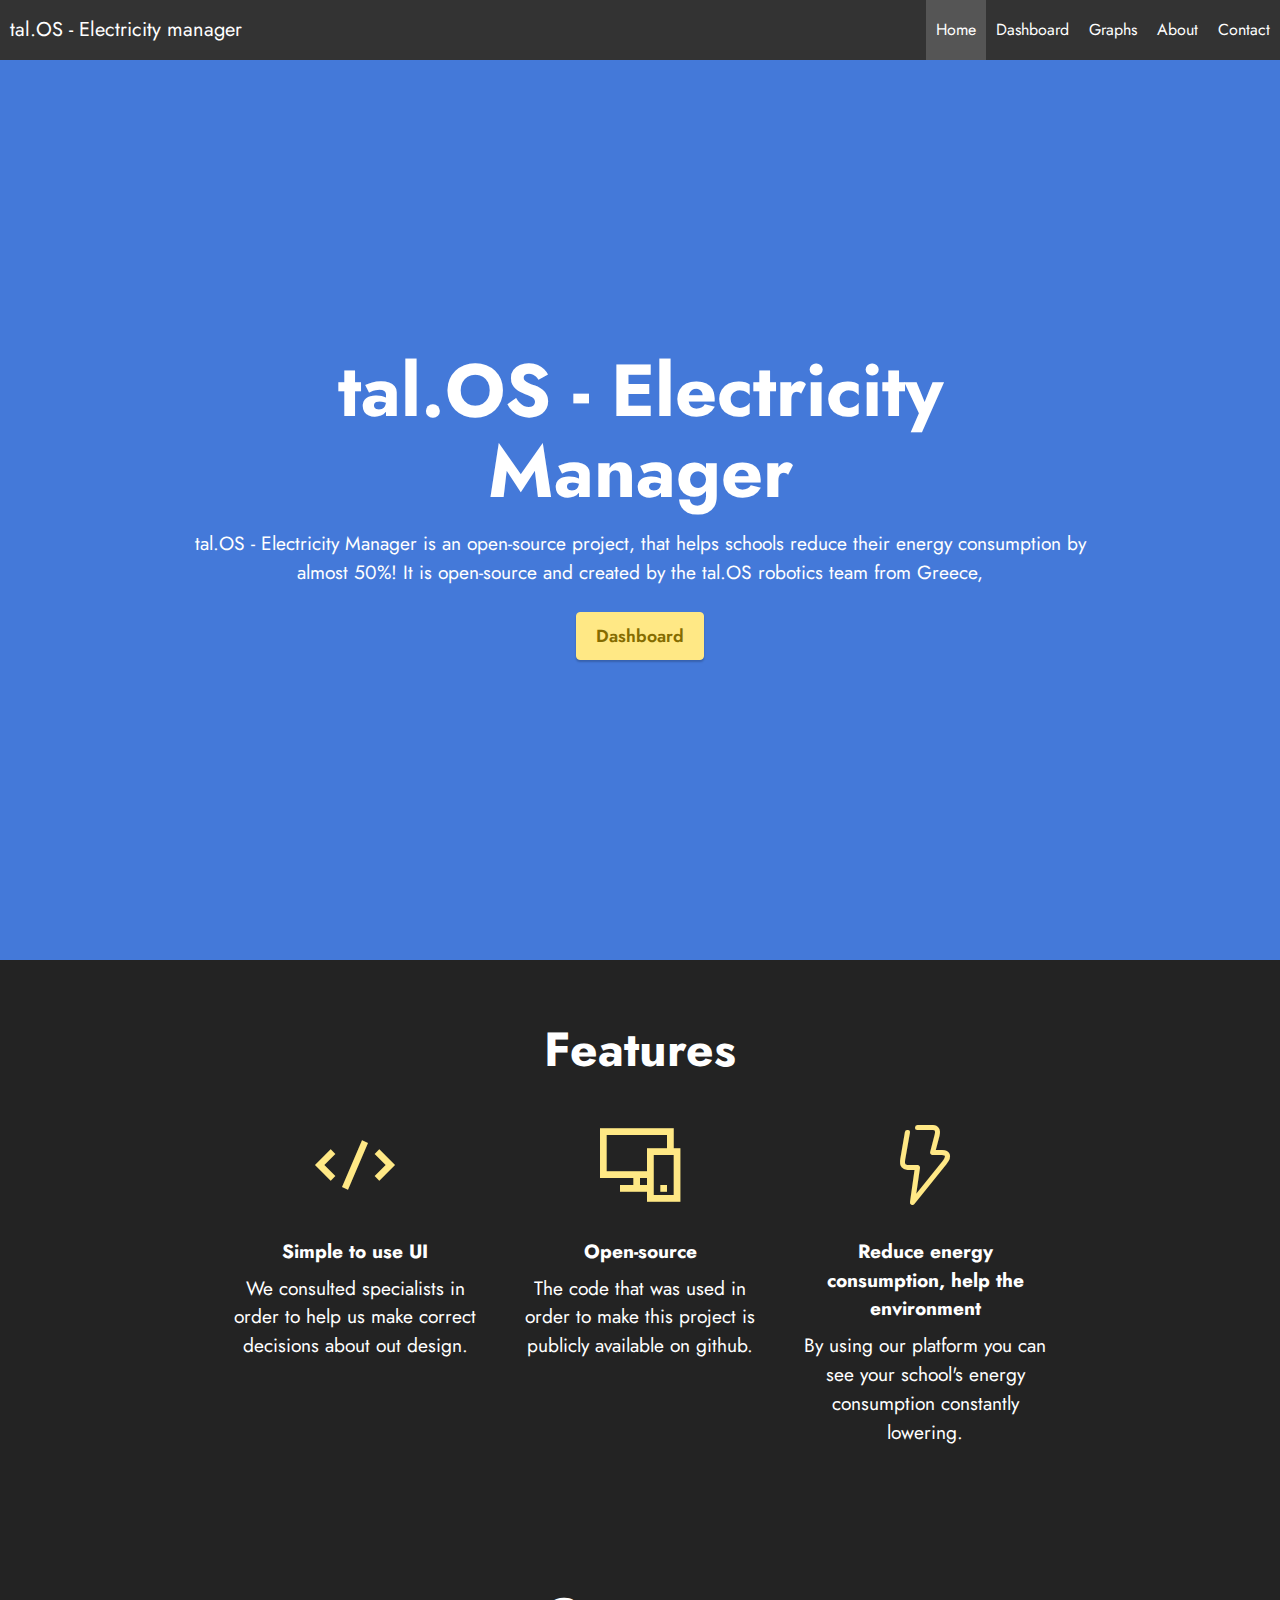
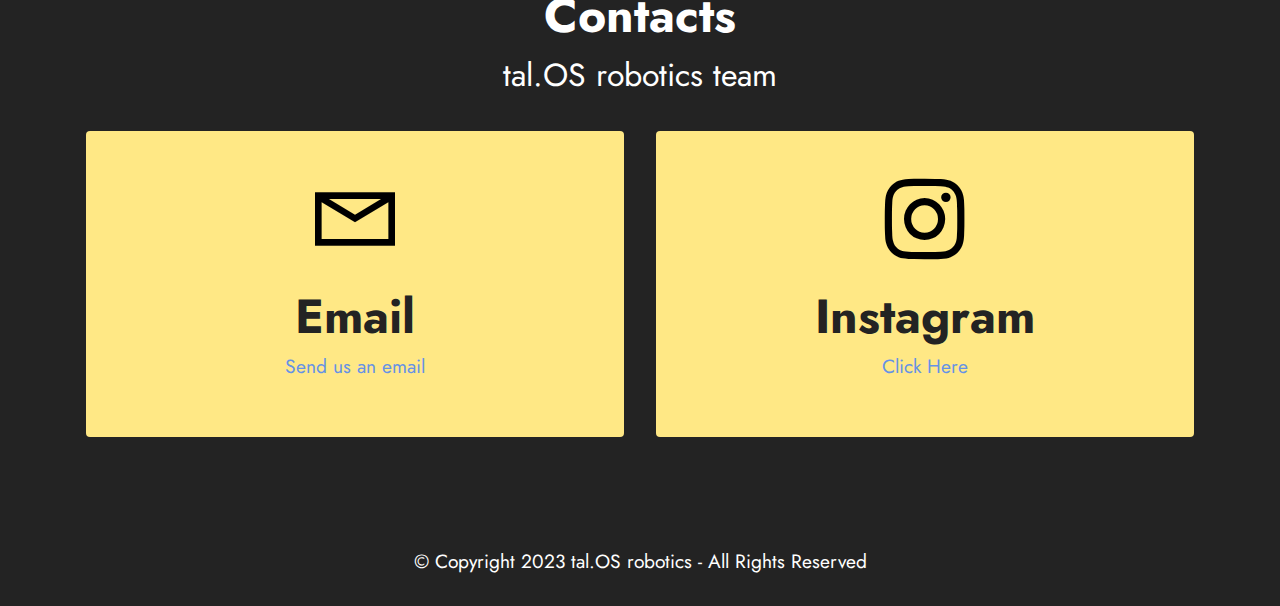
<file: index.html>
<!DOCTYPE html>
<html  >
<head>
  <meta charset="UTF-8">
  <meta http-equiv="X-UA-Compatible" content="IE=edge">
  <meta name="generator" content="Mobirise v5.7.8, mobirise.com">
  <meta name="viewport" content="width=device-width, initial-scale=1, minimum-scale=1">
  <link rel="shortcut icon" href="assets/images/untitled-2.png" type="image/x-icon">
  <meta name="description" content="">
  
  
  <title>About-tal.OS</title>
  <link rel="stylesheet" href="assets/web/assets/mobirise-icons2/mobirise2.css">
  <link rel="stylesheet" href="assets/web/assets/mobirise-icons/mobirise-icons.css">
  <link rel="stylesheet" href="assets/web/assets/mobirise-icons-bold/mobirise-icons-bold.css">
  <link rel="stylesheet" href="assets/bootstrap/css/bootstrap.min.css">
  <link rel="stylesheet" href="assets/bootstrap/css/bootstrap-grid.min.css">
  <link rel="stylesheet" href="assets/bootstrap/css/bootstrap-reboot.min.css">
  <link rel="stylesheet" href="assets/animatecss/animate.css">
  <link rel="stylesheet" href="assets/dropdown/css/style.css">
  <link rel="stylesheet" href="assets/socicon/css/styles.css">
  <link rel="stylesheet" href="assets/theme/css/style.css">
  <link rel="preload" href="https://fonts.googleapis.com/css2?family=Jost:ital,wght@0,400;0,700;1,400;1,700&display=swap&display=swap" as="style" onload="this.onload=null;this.rel='stylesheet'">
  <noscript><link rel="stylesheet" href="https://fonts.googleapis.com/css2?family=Jost:ital,wght@0,400;0,700;1,400;1,700&display=swap&display=swap"></noscript>
  <link rel="preload" as="style" href="assets/mobirise/css/mbr-additional.css"><link rel="stylesheet" href="assets/mobirise/css/mbr-additional.css" type="text/css">
  <link rel="stylesheet" href="/stylesheets/navbar.css">
  
  
  
</head>
<body></body>
    

    <nav style="height: 60px;">
        <div class="title">tal.OS - Electricity manager</div>
        <div class="links">
          <a href="/" class="active">Home</a>
          <a href="/pages/dashboard.html">Dashboard</a>
          <a href="/pages/graphs.html">Graphs</a>
          <a href="/pages/about.html">About</a>
          <a href="/pages/contact.html">Contact</a>
        </div>
      </nav>
<section data-bs-version="5.1" class="header6 cid-ttSD6abYNM mbr-fullscreen" id="header6-2">

    

    
    

    <div class="align-center container">
        <div class="row justify-content-center">
            <div class="col-12 col-lg-10">
                <h1 class="mbr-section-title mbr-fonts-style mbr-white mb-3 display-1"><strong>tal.OS - Electricity Manager</strong></h1>
                
                <p class="mbr-text mbr-white mbr-fonts-style display-7">tal.OS - Electricity Manager is an open-source project, that helps schools reduce their energy consumption by almost 50%! It is open-source and created by the tal.OS robotics team from Greece,</p>
                <div class="mbr-section-btn mt-3"><a class="btn btn-warning display-4" href="/pages/dashboard.html" target="_blank">Dashboard</a></div>
            </div>
        </div>
    </div>
</section>

<section data-bs-version="5.1" class="features1 cid-ttSEag34X0" id="features1-3">
    

    
    
    <div class="container">
        <div class="row">
            <div class="col-12 col-lg-9">
                <h3 class="mbr-section-title mbr-fonts-style align-center mb-0 display-2">
                    <strong>Features</strong>
                </h3>
                
            </div>
        </div>
        <div class="row">
            <div class="card col-12 col-md-6 col-lg-3">
                <div class="card-wrapper">
                    <div class="card-box align-center">
                        <div class="iconfont-wrapper">
                            <span class="mbr-iconfont mobi-mbri-code mobi-mbri" style="color: rgb(255, 232, 133); fill: rgb(255, 232, 133);"></span>
                        </div>
                        <h5 class="card-title mbr-fonts-style display-7"><strong>Simple to use UI</strong></h5>
                        <p class="card-text mbr-fonts-style display-7">We consulted specialists in order to help us make correct decisions about out design.</p>
                    </div>
                </div>
            </div>
            <div class="card col-12 col-md-6 col-lg-3">
                <div class="card-wrapper">
                    <div class="card-box align-center">
                        <div class="iconfont-wrapper">
                            <span class="mbr-iconfont mobi-mbri-responsive-2 mobi-mbri" style="color: rgb(255, 232, 133); fill: rgb(255, 232, 133);"></span>
                        </div>
                        <h5 class="card-title mbr-fonts-style display-7"><strong>Open-source</strong></h5>
                        <p class="card-text mbr-fonts-style display-7">The code that was used in order to make this project is publicly available on github.</p>
                    </div>
                </div>
            </div>
            <div class="card col-12 col-md-6 col-lg-3">
                <div class="card-wrapper">
                    <div class="card-box align-center">
                        <div class="iconfont-wrapper">
                            <span class="mbr-iconfont mbrib-speed" style="color: rgb(255, 232, 133); fill: rgb(255, 232, 133);"></span>
                        </div>
                        <h5 class="card-title mbr-fonts-style display-7"><strong>Reduce energy consumption, help the environment</strong></h5>
                        <p class="card-text mbr-fonts-style display-7">By using our platform you can see your school's energy consumption constantly lowering.</p>
                    </div>
                </div>
            </div>
            
        </div>
    </div>
</section>

<section data-bs-version="5.1" class="contacts1 cid-ttSF0NprJV" id="contacts1-4">

    

    
    
    <div class="container">
        <div class="mbr-section-head">
            <h3 class="mbr-section-title mbr-fonts-style align-center mb-0 display-2">
                <strong>Contacts</strong>
            </h3>
            <h4 class="mbr-section-subtitle mbr-fonts-style align-center mb-0 mt-2 display-5">
                tal.OS robotics team
            </h4>
        </div>
        <div class="row justify-content-center mt-4">
            <div class="card col-12 col-lg-6">
                <div class="card-wrapper">
                    <div class="card-box align-center">
                        <div class="image-wrapper">
                            <span class="mbr-iconfont mobi-mbri-letter mobi-mbri" style="color: rgb(0, 0, 0); fill: rgb(0, 0, 0);"></span>
                        </div>
                        <h4 class="card-title mbr-fonts-style mb-2 display-2">
                            <strong>Email</strong>
                        </h4>
                        <p class="mbr-text mbr-fonts-style mb-2 display-4"></p>
                        <h5 class="link mbr-fonts-style display-7"><a href="mailto:talos.uth.team@gmail.com" class="text-primary">Send us an
                                email</a>
                        </h5>
                    </div>
                </div>
            </div>
            <div class="card col-12 col-lg-6">
                <div class="card-wrapper">
                    <div class="card-box align-center">
                        <div class="image-wrapper">
                            <span class="mbr-iconfont socicon-instagram socicon" style="color: rgb(0, 0, 0); fill: rgb(0, 0, 0);"></span>
                        </div>
                        <h4 class="card-title mbr-fonts-style align-center mb-2 display-2">
                            <strong>Instagram</strong></h4>
                        <p class="mbr-text mbr-fonts-style mb-2 display-4"></p>
                        <h5 class="link mbr-black mbr-fonts-style display-7"><a href="https://instagram.com/tal.os_team" class="text-primary" target="_blank">Click Here</a></h5>
                    </div>
                </div>
            </div>
        </div>
    </div>
</section>

<section data-bs-version="5.1" class="footer7 cid-ttSG3wOhfx" once="footers" id="footer7-6">

    

    

    <div class="container">
        <div class="media-container-row align-center mbr-white">
            <div class="col-12">
                <p class="mbr-text mb-0 mbr-fonts-style display-7">
                    © Copyright 2023 tal.OS robotics - All Rights Reserved
                </p>
            </div>
        </div>
    </div>
<input name="cookieData" type="hidden" data-cookie-cookiesAlertType='2' data-cookie-customDialogSelector='null' data-cookie-colorText='#ffffff' data-cookie-colorBg='rgb(35, 35, 35)' data-cookie-opacityOverlay='1' data-cookie-textButton='ACCEPT' data-cookie-rejectText='REJECT' data-cookie-colorButton='#ffe885' data-cookie-rejectColor='#ffffff' data-cookie-colorLink='#424a4d' data-cookie-underlineLink='true' data-cookie-text="We use cookies to give you the best experience. Rejecting cookies may make some features unavailable.">
  </body>
</html>
</file>
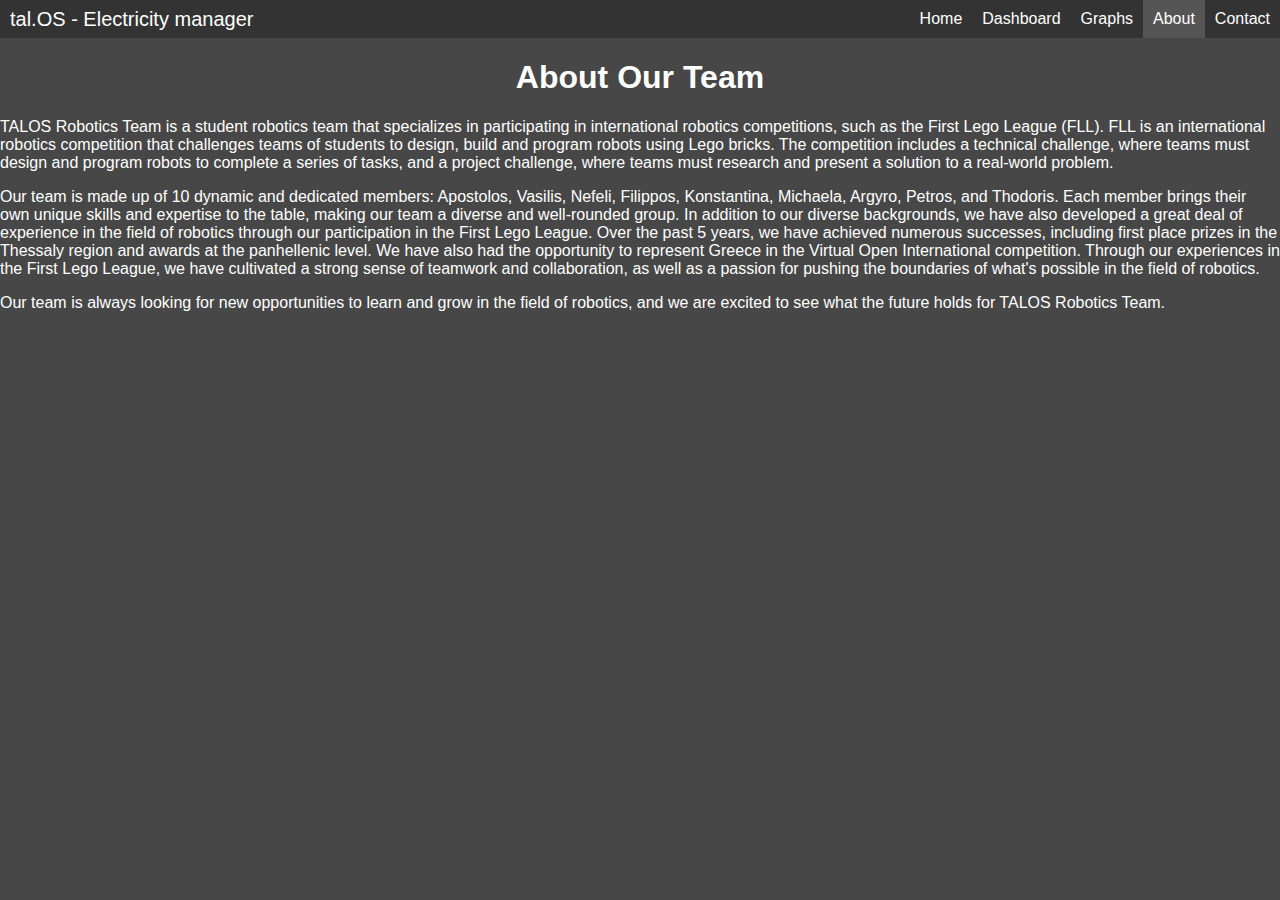
<file: about.html>
<!DOCTYPE html>
<html>
  <head>
    <title>About - TALOS Robotics</title>
    <link rel="stylesheet" href="style.css">
  </head>
  <body>
    <nav>
        <div class="title">tal.OS - Electricity manager</div>
        <div class="links">
          <a href="index.html">Home</a>
          <a href="dashboard.html">Dashboard</a>
          <a href="graphs.html">Graphs</a>
          <a href="about.html" class="active">About</a>
          <a href="contact.html">Contact</a>
        </div>
      </nav>
    <div class="about-container">
      <h1>About Our Team</h1>
      <p>TALOS Robotics Team is a student robotics team that specializes in participating in international robotics competitions, such as the First Lego League (FLL). FLL is an international robotics competition that challenges teams of students to design, build and program robots using Lego bricks. The competition includes a technical challenge, where teams must design and program robots to complete a series of tasks, and a project challenge, where teams must research and present a solution to a real-world problem.</p>
      <p>Our team is made up of 10 dynamic and dedicated members: Apostolos, Vasilis, Nefeli, Filippos, Konstantina, Michaela, Argyro, Petros, and Thodoris. Each member brings their own unique skills and expertise to the table, making our team a diverse and well-rounded group. In addition to our diverse backgrounds, we have also developed a great deal of experience in the field of robotics through our participation in the First Lego League. Over the past 5 years, we have achieved numerous successes, including first place prizes in the Thessaly region and awards at the panhellenic level. We have also had the opportunity to represent Greece in the Virtual Open International competition. Through our experiences in the First Lego League, we have cultivated a strong sense of teamwork and collaboration, as well as a passion for pushing the boundaries of what's possible in the field of robotics.</p>
      <p>Our team is always looking for new opportunities to learn and grow in the field of robotics, and we are excited to see what the future holds for TALOS Robotics Team.</p>
    </div>
  </body>
</html>
</file>
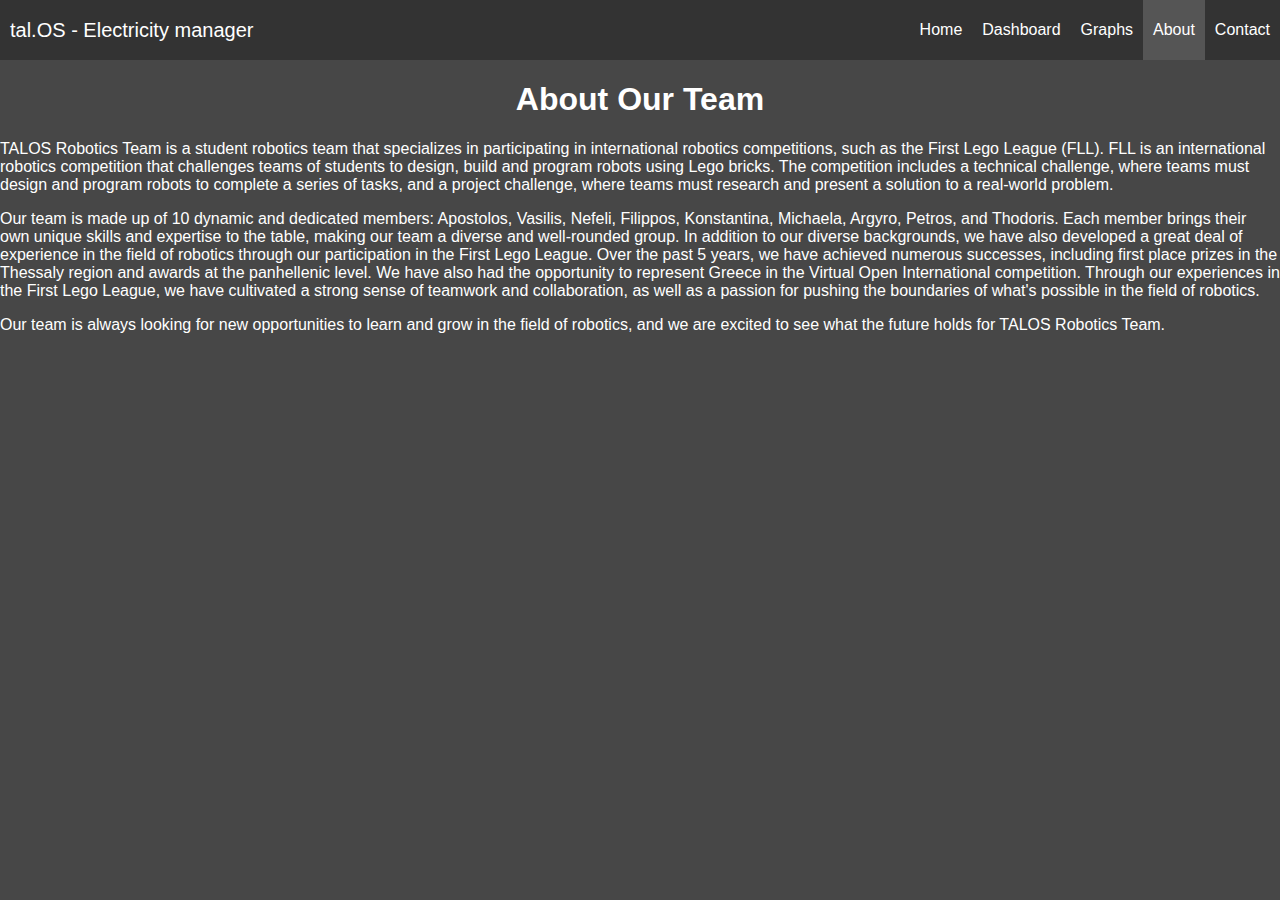
<file: pages/about.html>
<!DOCTYPE html>
<html>
  <head>
    <link rel="stylesheet" href="/stylesheets/style.css">
    <link rel="stylesheet" href="/stylesheets/navbar.css">
  </head>
  <body>
    <nav>
        <div class="title">tal.OS - Electricity manager</div>
        <div class="links">
          <a href="/">Home</a>
          <a href="/pages/dashboard.html">Dashboard</a>
          <a href="/pages/graphs.html">Graphs</a>
          <a href="/pages/about.html" class="active">About</a>
          <a href="/pages/contact.html">Contact</a>
        </div>
      </nav>
</section>
    <div class="about-container">
      <h1>About Our Team</h1>
      <p>TALOS Robotics Team is a student robotics team that specializes in participating in international robotics competitions, such as the First Lego League (FLL). FLL is an international robotics competition that challenges teams of students to design, build and program robots using Lego bricks. The competition includes a technical challenge, where teams must design and program robots to complete a series of tasks, and a project challenge, where teams must research and present a solution to a real-world problem.</p>
      <p>Our team is made up of 10 dynamic and dedicated members: Apostolos, Vasilis, Nefeli, Filippos, Konstantina, Michaela, Argyro, Petros, and Thodoris. Each member brings their own unique skills and expertise to the table, making our team a diverse and well-rounded group. In addition to our diverse backgrounds, we have also developed a great deal of experience in the field of robotics through our participation in the First Lego League. Over the past 5 years, we have achieved numerous successes, including first place prizes in the Thessaly region and awards at the panhellenic level. We have also had the opportunity to represent Greece in the Virtual Open International competition. Through our experiences in the First Lego League, we have cultivated a strong sense of teamwork and collaboration, as well as a passion for pushing the boundaries of what's possible in the field of robotics.</p>
      <p>Our team is always looking for new opportunities to learn and grow in the field of robotics, and we are excited to see what the future holds for TALOS Robotics Team.</p>
    </div>
  </body>
</html>
</file>
<file: assets/web/assets/mobirise-icons2/mobirise2.css>
@font-face {
  font-family: 'Moririse2';
  font-display: swap;
  src:  url('mobirise2.eot?f2bix4');
  src:  url('mobirise2.eot?f2bix4#iefix') format('embedded-opentype'),
    url('mobirise2.ttf?f2bix4') format('truetype'),
    url('mobirise2.woff?f2bix4') format('woff'),
    url('mobirise2.svg?f2bix4#mobirise2') format('svg');
  font-weight: normal;
  font-style: normal;
}

[class^="mobi-"], [class*=" mobi-"] {
  /* use !important to prevent issues with browser extensions that change fonts */
  font-family: 'Moririse2' !important;
  speak: none;
  font-style: normal;
  font-weight: normal;
  font-variant: normal;
  text-transform: none;
  line-height: 1;

  /* Better Font Rendering =========== */
  -webkit-font-smoothing: antialiased;
  -moz-osx-font-smoothing: grayscale;
}

.mobi-mbri-add-submenu:before {
  content: "\e900";
}
.mobi-mbri-alert:before {
  content: "\e901";
}
.mobi-mbri-align-center:before {
  content: "\e902";
}
.mobi-mbri-align-justify:before {
  content: "\e903";
}
.mobi-mbri-align-left:before {
  content: "\e904";
}
.mobi-mbri-align-right:before {
  content: "\e905";
}
.mobi-mbri-android:before {
  content: "\e906";
}
.mobi-mbri-apple:before {
  content: "\e907";
}
.mobi-mbri-arrow-down:before {
  content: "\e908";
}
.mobi-mbri-arrow-next:before {
  content: "\e909";
}
.mobi-mbri-arrow-prev:before {
  content: "\e90a";
}
.mobi-mbri-arrow-up:before {
  content: "\e90b";
}
.mobi-mbri-bold:before {
  content: "\e90c";
}
.mobi-mbri-bookmark:before {
  content: "\e90d";
}
.mobi-mbri-bootstrap:before {
  content: "\e90e";
}
.mobi-mbri-briefcase:before {
  content: "\e90f";
}
.mobi-mbri-browse:before {
  content: "\e910";
}
.mobi-mbri-bulleted-list:before {
  content: "\e911";
}
.mobi-mbri-calendar:before {
  content: "\e912";
}
.mobi-mbri-camera:before {
  content: "\e913";
}
.mobi-mbri-cart-add:before {
  content: "\e914";
}
.mobi-mbri-cart-full:before {
  content: "\e915";
}
.mobi-mbri-cash:before {
  content: "\e916";
}
.mobi-mbri-change-style:before {
  content: "\e917";
}
.mobi-mbri-chat:before {
  content: "\e918";
}
.mobi-mbri-clock:before {
  content: "\e919";
}
.mobi-mbri-close:before {
  content: "\e91a";
}
.mobi-mbri-cloud:before {
  content: "\e91b";
}
.mobi-mbri-code:before {
  content: "\e91c";
}
.mobi-mbri-contact-form:before {
  content: "\e91d";
}
.mobi-mbri-credit-card:before {
  content: "\e91e";
}
.mobi-mbri-cursor-click:before {
  content: "\e91f";
}
.mobi-mbri-cust-feedback:before {
  content: "\e920";
}
.mobi-mbri-database:before {
  content: "\e921";
}
.mobi-mbri-delivery:before {
  content: "\e922";
}
.mobi-mbri-desktop:before {
  content: "\e923";
}
.mobi-mbri-devices:before {
  content: "\e924";
}
.mobi-mbri-down:before {
  content: "\e925";
}
.mobi-mbri-download-2:before {
  content: "\e926";
}
.mobi-mbri-download:before {
  content: "\e927";
}
.mobi-mbri-drag-n-drop-2:before {
  content: "\e928";
}
.mobi-mbri-drag-n-drop:before {
  content: "\e929";
}
.mobi-mbri-edit-2:before {
  content: "\e92a";
}
.mobi-mbri-edit:before {
  content: "\e92b";
}
.mobi-mbri-error:before {
  content: "\e92c";
}
.mobi-mbri-extension:before {
  content: "\e92d";
}
.mobi-mbri-features:before {
  content: "\e92e";
}
.mobi-mbri-file:before {
  content: "\e92f";
}
.mobi-mbri-flag:before {
  content: "\e930";
}
.mobi-mbri-folder:before {
  content: "\e931";
}
.mobi-mbri-gift:before {
  content: "\e932";
}
.mobi-mbri-github:before {
  content: "\e933";
}
.mobi-mbri-globe-2:before {
  content: "\e934";
}
.mobi-mbri-globe:before {
  content: "\e935";
}
.mobi-mbri-growing-chart:before {
  content: "\e936";
}
.mobi-mbri-hearth:before {
  content: "\e937";
}
.mobi-mbri-help:before {
  content: "\e938";
}
.mobi-mbri-home:before {
  content: "\e939";
}
.mobi-mbri-hot-cup:before {
  content: "\e93a";
}
.mobi-mbri-idea:before {
  content: "\e93b";
}
.mobi-mbri-image-gallery:before {
  content: "\e93c";
}
.mobi-mbri-image-slider:before {
  content: "\e93d";
}
.mobi-mbri-info:before {
  content: "\e93e";
}
.mobi-mbri-italic:before {
  content: "\e93f";
}
.mobi-mbri-key:before {
  content: "\e940";
}
.mobi-mbri-laptop:before {
  content: "\e941";
}
.mobi-mbri-layers:before {
  content: "\e942";
}
.mobi-mbri-left-right:before {
  content: "\e943";
}
.mobi-mbri-left:before {
  content: "\e944";
}
.mobi-mbri-letter:before {
  content: "\e945";
}
.mobi-mbri-like:before {
  content: "\e946";
}
.mobi-mbri-link:before {
  content: "\e947";
}
.mobi-mbri-lock:before {
  content: "\e948";
}
.mobi-mbri-login:before {
  content: "\e949";
}
.mobi-mbri-logout:before {
  content: "\e94a";
}
.mobi-mbri-magic-stick:before {
  content: "\e94b";
}
.mobi-mbri-map-pin:before {
  content: "\e94c";
}
.mobi-mbri-menu:before {
  content: "\e94d";
}
.mobi-mbri-mobile-2:before {
  content: "\e94e";
}
.mobi-mbri-mobile-horizontal:before {
  content: "\e94f";
}
.mobi-mbri-mobile:before {
  content: "\e950";
}
.mobi-mbri-mobirise:before {
  content: "\e951";
}
.mobi-mbri-more-horizontal:before {
  content: "\e952";
}
.mobi-mbri-more-vertical:before {
  content: "\e953";
}
.mobi-mbri-music:before {
  content: "\e954";
}
.mobi-mbri-new-file:before {
  content: "\e955";
}
.mobi-mbri-numbered-list:before {
  content: "\e956";
}
.mobi-mbri-opened-folder:before {
  content: "\e957";
}
.mobi-mbri-pages:before {
  content: "\e958";
}
.mobi-mbri-paper-plane:before {
  content: "\e959";
}
.mobi-mbri-paperclip:before {
  content: "\e95a";
}
.mobi-mbri-phone:before {
  content: "\e95b";
}
.mobi-mbri-photo:before {
  content: "\e95c";
}
.mobi-mbri-photos:before {
  content: "\e95d";
}
.mobi-mbri-pin:before {
  content: "\e95e";
}
.mobi-mbri-play:before {
  content: "\e95f";
}
.mobi-mbri-plus:before {
  content: "\e960";
}
.mobi-mbri-preview:before {
  content: "\e961";
}
.mobi-mbri-print:before {
  content: "\e962";
}
.mobi-mbri-protect:before {
  content: "\e963";
}
.mobi-mbri-question:before {
  content: "\e964";
}
.mobi-mbri-quote-left:before {
  content: "\e965";
}
.mobi-mbri-quote-right:before {
  content: "\e966";
}
.mobi-mbri-redo:before {
  content: "\e967";
}
.mobi-mbri-refresh:before {
  content: "\e968";
}
.mobi-mbri-responsive-2:before {
  content: "\e969";
}
.mobi-mbri-responsive:before {
  content: "\e96a";
}
.mobi-mbri-right:before {
  content: "\e96b";
}
.mobi-mbri-rocket:before {
  content: "\e96c";
}
.mobi-mbri-sad-face:before {
  content: "\e96d";
}
.mobi-mbri-sale:before {
  content: "\e96e";
}
.mobi-mbri-save:before {
  content: "\e96f";
}
.mobi-mbri-search:before {
  content: "\e970";
}
.mobi-mbri-setting-2:before {
  content: "\e971";
}
.mobi-mbri-setting-3:before {
  content: "\e972";
}
.mobi-mbri-setting:before {
  content: "\e973";
}
.mobi-mbri-share:before {
  content: "\e974";
}
.mobi-mbri-shopping-bag:before {
  content: "\e975";
}
.mobi-mbri-shopping-basket:before {
  content: "\e976";
}
.mobi-mbri-shopping-cart:before {
  content: "\e977";
}
.mobi-mbri-sites:before {
  content: "\e978";
}
.mobi-mbri-smile-face:before {
  content: "\e979";
}
.mobi-mbri-speed:before {
  content: "\e97a";
}
.mobi-mbri-star:before {
  content: "\e97b";
}
.mobi-mbri-success:before {
  content: "\e97c";
}
.mobi-mbri-sun:before {
  content: "\e97d";
}
.mobi-mbri-sun2:before {
  content: "\e97e";
}
.mobi-mbri-tablet-vertical:before {
  content: "\e97f";
}
.mobi-mbri-tablet:before {
  content: "\e980";
}
.mobi-mbri-target:before {
  content: "\e981";
}
.mobi-mbri-timer:before {
  content: "\e982";
}
.mobi-mbri-to-ftp:before {
  content: "\e983";
}
.mobi-mbri-to-local-drive:before {
  content: "\e984";
}
.mobi-mbri-touch-swipe:before {
  content: "\e985";
}
.mobi-mbri-touch:before {
  content: "\e986";
}
.mobi-mbri-trash:before {
  content: "\e987";
}
.mobi-mbri-underline:before {
  content: "\e988";
}
.mobi-mbri-undo:before {
  content: "\e989";
}
.mobi-mbri-unlink:before {
  content: "\e98a";
}
.mobi-mbri-unlock:before {
  content: "\e98b";
}
.mobi-mbri-up-down:before {
  content: "\e98c";
}
.mobi-mbri-up:before {
  content: "\e98d";
}
.mobi-mbri-update:before {
  content: "\e98e";
}
.mobi-mbri-upload-2:before {
  content: "\e98f";
}
.mobi-mbri-upload:before {
  content: "\e990";
}
.mobi-mbri-user-2:before {
  content: "\e991";
}
.mobi-mbri-user:before {
  content: "\e992";
}
.mobi-mbri-users:before {
  content: "\e993";
}
.mobi-mbri-video-play:before {
  content: "\e994";
}
.mobi-mbri-video:before {
  content: "\e995";
}
.mobi-mbri-watch:before {
  content: "\e996";
}
.mobi-mbri-website-theme-2:before {
  content: "\e997";
}
.mobi-mbri-website-theme:before {
  content: "\e998";
}
.mobi-mbri-wifi:before {
  content: "\e999";
}
.mobi-mbri-windows:before {
  content: "\e99a";
}
.mobi-mbri-zoom-in:before {
  content: "\e99b";
}
.mobi-mbri-zoom-out:before {
  content: "\e99c";
}
</file>
<file: assets/web/assets/mobirise-icons/mobirise-icons.css>
@font-face {
  font-family: 'MobiriseIcons';
  src:  url('mobirise-icons.eot?spat4u');
  src:  url('mobirise-icons.eot?spat4u#iefix') format('embedded-opentype'),
    url('mobirise-icons.ttf?spat4u') format('truetype'),
    url('mobirise-icons.woff?spat4u') format('woff'),
    url('mobirise-icons.svg?spat4u#MobiriseIcons') format('svg');
  font-weight: normal;
  font-style: normal;
  font-display: swap;
}

[class^="mbri-"], [class*=" mbri-"] {
  /* use !important to prevent issues with browser extensions that change fonts */
  font-family: MobiriseIcons !important;
  speak: none;
  font-style: normal;
  font-weight: normal;
  font-variant: normal;
  text-transform: none;
  line-height: 1;

  /* Better Font Rendering =========== */
  -webkit-font-smoothing: antialiased;
  -moz-osx-font-smoothing: grayscale;
}

.mbri-add-submenu:before {
  content: "\e900";
}
.mbri-alert:before {
  content: "\e901";
}
.mbri-align-center:before {
  content: "\e902";
}
.mbri-align-justify:before {
  content: "\e903";
}
.mbri-align-left:before {
  content: "\e904";
}
.mbri-align-right:before {
  content: "\e905";
}
.mbri-android:before {
  content: "\e906";
}
.mbri-apple:before {
  content: "\e907";
}
.mbri-arrow-down:before {
  content: "\e908";
}
.mbri-arrow-next:before {
  content: "\e909";
}
.mbri-arrow-prev:before {
  content: "\e90a";
}
.mbri-arrow-up:before {
  content: "\e90b";
}
.mbri-bold:before {
  content: "\e90c";
}
.mbri-bookmark:before {
  content: "\e90d";
}
.mbri-bootstrap:before {
  content: "\e90e";
}
.mbri-briefcase:before {
  content: "\e90f";
}
.mbri-browse:before {
  content: "\e910";
}
.mbri-bulleted-list:before {
  content: "\e911";
}
.mbri-calendar:before {
  content: "\e912";
}
.mbri-camera:before {
  content: "\e913";
}
.mbri-cart-add:before {
  content: "\e914";
}
.mbri-cart-full:before {
  content: "\e915";
}
.mbri-cash:before {
  content: "\e916";
}
.mbri-change-style:before {
  content: "\e917";
}
.mbri-chat:before {
  content: "\e918";
}
.mbri-clock:before {
  content: "\e919";
}
.mbri-close:before {
  content: "\e91a";
}
.mbri-cloud:before {
  content: "\e91b";
}
.mbri-code:before {
  content: "\e91c";
}
.mbri-contact-form:before {
  content: "\e91d";
}
.mbri-credit-card:before {
  content: "\e91e";
}
.mbri-cursor-click:before {
  content: "\e91f";
}
.mbri-cust-feedback:before {
  content: "\e920";
}
.mbri-database:before {
  content: "\e921";
}
.mbri-delivery:before {
  content: "\e922";
}
.mbri-desktop:before {
  content: "\e923";
}
.mbri-devices:before {
  content: "\e924";
}
.mbri-down:before {
  content: "\e925";
}
.mbri-download:before {
  content: "\e989";
}
.mbri-drag-n-drop:before {
  content: "\e927";
}
.mbri-drag-n-drop2:before {
  content: "\e928";
}
.mbri-edit:before {
  content: "\e929";
}
.mbri-edit2:before {
  content: "\e92a";
}
.mbri-error:before {
  content: "\e92b";
}
.mbri-extension:before {
  content: "\e92c";
}
.mbri-features:before {
  content: "\e92d";
}
.mbri-file:before {
  content: "\e92e";
}
.mbri-flag:before {
  content: "\e92f";
}
.mbri-folder:before {
  content: "\e930";
}
.mbri-gift:before {
  content: "\e931";
}
.mbri-github:before {
  content: "\e932";
}
.mbri-globe:before {
  content: "\e933";
}
.mbri-globe-2:before {
  content: "\e934";
}
.mbri-growing-chart:before {
  content: "\e935";
}
.mbri-hearth:before {
  content: "\e936";
}
.mbri-help:before {
  content: "\e937";
}
.mbri-home:before {
  content: "\e938";
}
.mbri-hot-cup:before {
  content: "\e939";
}
.mbri-idea:before {
  content: "\e93a";
}
.mbri-image-gallery:before {
  content: "\e93b";
}
.mbri-image-slider:before {
  content: "\e93c";
}
.mbri-info:before {
  content: "\e93d";
}
.mbri-italic:before {
  content: "\e93e";
}
.mbri-key:before {
  content: "\e93f";
}
.mbri-laptop:before {
  content: "\e940";
}
.mbri-layers:before {
  content: "\e941";
}
.mbri-left-right:before {
  content: "\e942";
}
.mbri-left:before {
  content: "\e943";
}
.mbri-letter:before {
  content: "\e944";
}
.mbri-like:before {
  content: "\e945";
}
.mbri-link:before {
  content: "\e946";
}
.mbri-lock:before {
  content: "\e947";
}
.mbri-login:before {
  content: "\e948";
}
.mbri-logout:before {
  content: "\e949";
}
.mbri-magic-stick:before {
  content: "\e94a";
}
.mbri-map-pin:before {
  content: "\e94b";
}
.mbri-menu:before {
  content: "\e94c";
}
.mbri-mobile:before {
  content: "\e94d";
}
.mbri-mobile2:before {
  content: "\e94e";
}
.mbri-mobirise:before {
  content: "\e94f";
}
.mbri-more-horizontal:before {
  content: "\e950";
}
.mbri-more-vertical:before {
  content: "\e951";
}
.mbri-music:before {
  content: "\e952";
}
.mbri-new-file:before {
  content: "\e953";
}
.mbri-numbered-list:before {
  content: "\e954";
}
.mbri-opened-folder:before {
  content: "\e955";
}
.mbri-pages:before {
  content: "\e956";
}
.mbri-paper-plane:before {
  content: "\e957";
}
.mbri-paperclip:before {
  content: "\e958";
}
.mbri-photo:before {
  content: "\e959";
}
.mbri-photos:before {
  content: "\e95a";
}
.mbri-pin:before {
  content: "\e95b";
}
.mbri-play:before {
  content: "\e95c";
}
.mbri-plus:before {
  content: "\e95d";
}
.mbri-preview:before {
  content: "\e95e";
}
.mbri-print:before {
  content: "\e95f";
}
.mbri-protect:before {
  content: "\e960";
}
.mbri-question:before {
  content: "\e961";
}
.mbri-quote-left:before {
  content: "\e962";
}
.mbri-quote-right:before {
  content: "\e963";
}
.mbri-refresh:before {
  content: "\e964";
}
.mbri-responsive:before {
  content: "\e965";
}
.mbri-right:before {
  content: "\e966";
}
.mbri-rocket:before {
  content: "\e967";
}
.mbri-sad-face:before {
  content: "\e968";
}
.mbri-sale:before {
  content: "\e969";
}
.mbri-save:before {
  content: "\e96a";
}
.mbri-search:before {
  content: "\e96b";
}
.mbri-setting:before {
  content: "\e96c";
}
.mbri-setting2:before {
  content: "\e96d";
}
.mbri-setting3:before {
  content: "\e96e";
}
.mbri-share:before {
  content: "\e96f";
}
.mbri-shopping-bag:before {
  content: "\e970";
}
.mbri-shopping-basket:before {
  content: "\e971";
}
.mbri-shopping-cart:before {
  content: "\e972";
}
.mbri-sites:before {
  content: "\e973";
}
.mbri-smile-face:before {
  content: "\e974";
}
.mbri-speed:before {
  content: "\e975";
}
.mbri-star:before {
  content: "\e976";
}
.mbri-success:before {
  content: "\e977";
}
.mbri-sun:before {
  content: "\e978";
}
.mbri-sun2:before {
  content: "\e979";
}
.mbri-tablet:before {
  content: "\e97a";
}
.mbri-tablet-vertical:before {
  content: "\e97b";
}
.mbri-target:before {
  content: "\e97c";
}
.mbri-timer:before {
  content: "\e97d";
}
.mbri-to-ftp:before {
  content: "\e97e";
}
.mbri-to-local-drive:before {
  content: "\e97f";
}
.mbri-touch-swipe:before {
  content: "\e980";
}
.mbri-touch:before {
  content: "\e981";
}
.mbri-trash:before {
  content: "\e982";
}
.mbri-underline:before {
  content: "\e983";
}
.mbri-unlink:before {
  content: "\e984";
}
.mbri-unlock:before {
  content: "\e985";
}
.mbri-up-down:before {
  content: "\e986";
}
.mbri-up:before {
  content: "\e987";
}
.mbri-update:before {
  content: "\e988";
}
.mbri-upload:before {
 content: "\e926"; 
}
.mbri-user:before {
  content: "\e98a";
}
.mbri-user2:before {
  content: "\e98b";
}
.mbri-users:before {
  content: "\e98c";
}
.mbri-video:before {
  content: "\e98d";
}
.mbri-video-play:before {
  content: "\e98e";
}
.mbri-watch:before {
  content: "\e98f";
}
.mbri-website-theme:before {
  content: "\e990";
}
.mbri-wifi:before {
  content: "\e991";
}
.mbri-windows:before {
  content: "\e992";
}
.mbri-zoom-out:before {
  content: "\e993";
}
.mbri-redo:before {
  content: "\e994";
}
.mbri-undo:before {
  content: "\e995";
}
</file>
<file: assets/web/assets/mobirise-icons-bold/mobirise-icons-bold.css>
@font-face {
  font-family: 'mobirise-icons-bold';
  font-display: swap;
  src:  url('mobirise-icons-bold.eot?m1l4yr');
  src:  url('mobirise-icons-bold.eot?m1l4yr#iefix') format('embedded-opentype'),
    url('mobirise-icons-bold.ttf?m1l4yr') format('truetype'),
    url('mobirise-icons-bold.woff?m1l4yr') format('woff'),
    url('mobirise-icons-bold.svg?m1l4yr#mobirise-icons-bold') format('svg');
  font-weight: normal;
  font-style: normal;
}

[class^="mbrib-"], [class*="mbrib-"] {
  /* use !important to prevent issues with browser extensions that change fonts */
  font-family: 'mobirise-icons-bold' !important;
  speak: none;
  font-style: normal;
  font-weight: normal;
  font-variant: normal;
  text-transform: none;
  line-height: 1;

  /* Better Font Rendering =========== */
  -webkit-font-smoothing: antialiased;
  -moz-osx-font-smoothing: grayscale;
}

.mbrib-add-submenu:before {
  content: "\e900";
}
.mbrib-alert:before {
  content: "\e901";
}
.mbrib-align-center:before {
  content: "\e902";
}
.mbrib-align-justify:before {
  content: "\e903";
}
.mbrib-align-left:before {
  content: "\e904";
}
.mbrib-align-right:before {
  content: "\e905";
}
.mbrib-android:before {
  content: "\e906";
}
.mbrib-apple:before {
  content: "\e907";
}
.mbrib-arrow-down:before {
  content: "\e908";
}
.mbrib-arrow-next:before {
  content: "\e909";
}
.mbrib-arrow-prev:before {
  content: "\e90a";
}
.mbrib-arrow-up:before {
  content: "\e90b";
}
.mbrib-bold:before {
  content: "\e90c";
}
.mbrib-bookmark:before {
  content: "\e90d";
}
.mbrib-bootstrap:before {
  content: "\e90e";
}
.mbrib-briefcase:before {
  content: "\e90f";
}
.mbrib-browse:before {
  content: "\e910";
}
.mbrib-bulleted-list:before {
  content: "\e911";
}
.mbrib-calendar:before {
  content: "\e912";
}
.mbrib-camera:before {
  content: "\e913";
}
.mbrib-cart-add:before {
  content: "\e914";
}
.mbrib-cart-full:before {
  content: "\e915";
}
.mbrib-cash:before {
  content: "\e916";
}
.mbrib-change-style:before {
  content: "\e917";
}
.mbrib-chat:before {
  content: "\e918";
}
.mbrib-clock:before {
  content: "\e919";
}
.mbrib-close:before {
  content: "\e91a";
}
.mbrib-cloud:before {
  content: "\e91b";
}
.mbrib-code:before {
  content: "\e91c";
}
.mbrib-contact-form:before {
  content: "\e91d";
}
.mbrib-credit-card:before {
  content: "\e91e";
}
.mbrib-cursor-click:before {
  content: "\e91f";
}
.mbrib-cust-feedback:before {
  content: "\e920";
}
.mbrib-database:before {
  content: "\e921";
}
.mbrib-delivery:before {
  content: "\e922";
}
.mbrib-desktop:before {
  content: "\e923";
}
.mbrib-devices:before {
  content: "\e924";
}
.mbrib-down:before {
  content: "\e925";
}
.mbrib-download:before {
  content: "\e926";
}
.mbrib-drag-n-drop:before {
  content: "\e927";
}
.mbrib-drag-n-drop2:before {
  content: "\e928";
}
.mbrib-edit:before {
  content: "\e929";
}
.mbrib-edit2:before {
  content: "\e92a";
}
.mbrib-error:before {
  content: "\e92b";
}
.mbrib-extension:before {
  content: "\e92c";
}
.mbrib-features:before {
  content: "\e92d";
}
.mbrib-file:before {
  content: "\e92e";
}
.mbrib-flag:before {
  content: "\e92f";
}
.mbrib-folder:before {
  content: "\e930";
}
.mbrib-gift:before {
  content: "\e931";
}
.mbrib-github:before {
  content: "\e932";
}
.mbrib-globe-2:before {
  content: "\e933";
}
.mbrib-globe:before {
  content: "\e934";
}
.mbrib-growing-chart:before {
  content: "\e935";
}
.mbrib-hearth:before {
  content: "\e936";
}
.mbrib-help:before {
  content: "\e937";
}
.mbrib-home:before {
  content: "\e938";
}
.mbrib-hot-cup:before {
  content: "\e939";
}
.mbrib-idea:before {
  content: "\e93a";
}
.mbrib-image-gallery:before {
  content: "\e93b";
}
.mbrib-image-slider:before {
  content: "\e93c";
}
.mbrib-info:before {
  content: "\e93d";
}
.mbrib-italic:before {
  content: "\e93e";
}
.mbrib-key:before {
  content: "\e93f";
}
.mbrib-laptop:before {
  content: "\e940";
}
.mbrib-layers:before {
  content: "\e941";
}
.mbrib-left-right:before {
  content: "\e942";
}
.mbrib-left:before {
  content: "\e943";
}
.mbrib-letter:before {
  content: "\e944";
}
.mbrib-like:before {
  content: "\e945";
}
.mbrib-link:before {
  content: "\e946";
}
.mbrib-lock:before {
  content: "\e947";
}
.mbrib-login:before {
  content: "\e948";
}
.mbrib-logout:before {
  content: "\e949";
}
.mbrib-magic-stick:before {
  content: "\e94a";
}
.mbrib-map-pin:before {
  content: "\e94b";
}
.mbrib-menu:before {
  content: "\e94c";
}
.mbrib-mobile:before {
  content: "\e94d";
}
.mbrib-mobile2:before {
  content: "\e94e";
}
.mbrib-mobirise:before {
  content: "\e94f";
}
.mbrib-more-horizontal:before {
  content: "\e950";
}
.mbrib-more-vertical:before {
  content: "\e951";
}
.mbrib-music:before {
  content: "\e952";
}
.mbrib-new-file:before {
  content: "\e953";
}
.mbrib-numbered-list:before {
  content: "\e954";
}
.mbrib-opened-folder:before {
  content: "\e955";
}
.mbrib-pages:before {
  content: "\e956";
}
.mbrib-paper-plane:before {
  content: "\e957";
}
.mbrib-paperclip:before {
  content: "\e958";
}
.mbrib-photo:before {
  content: "\e959";
}
.mbrib-photos:before {
  content: "\e95a";
}
.mbrib-pin:before {
  content: "\e95b";
}
.mbrib-play:before {
  content: "\e95c";
}
.mbrib-plus:before {
  content: "\e95d";
}
.mbrib-preview:before {
  content: "\e95e";
}
.mbrib-print:before {
  content: "\e95f";
}
.mbrib-protect:before {
  content: "\e960";
}
.mbrib-question:before {
  content: "\e961";
}
.mbrib-quote-left:before {
  content: "\e962";
}
.mbrib-quote-right:before {
  content: "\e963";
}
.mbrib-redo:before {
  content: "\e964";
}
.mbrib-refresh:before {
  content: "\e965";
}
.mbrib-responsive:before {
  content: "\e966";
}
.mbrib-right:before {
  content: "\e967";
}
.mbrib-rocket:before {
  content: "\e968";
}
.mbrib-sad-face:before {
  content: "\e969";
}
.mbrib-sale:before {
  content: "\e96a";
}
.mbrib-save:before {
  content: "\e96b";
}
.mbrib-search:before {
  content: "\e96c";
}
.mbrib-setting:before {
  content: "\e96d";
}
.mbrib-setting2:before {
  content: "\e96e";
}
.mbrib-setting3:before {
  content: "\e96f";
}
.mbrib-share:before {
  content: "\e970";
}
.mbrib-shopping-bag:before {
  content: "\e971";
}
.mbrib-shopping-basket:before {
  content: "\e972";
}
.mbrib-shopping-cart:before {
  content: "\e973";
}
.mbrib-sites:before {
  content: "\e974";
}
.mbrib-smile-face:before {
  content: "\e975";
}
.mbrib-speed:before {
  content: "\e976";
}
.mbrib-star:before {
  content: "\e977";
}
.mbrib-success:before {
  content: "\e978";
}
.mbrib-sun:before {
  content: "\e979";
}
.mbrib-sun2:before {
  content: "\e97a";
}
.mbrib-tablet-vertical:before {
  content: "\e97b";
}
.mbrib-tablet:before {
  content: "\e97c";
}
.mbrib-target:before {
  content: "\e97d";
}
.mbrib-timer:before {
  content: "\e97e";
}
.mbrib-to-ftp:before {
  content: "\e97f";
}
.mbrib-to-local-drive:before {
  content: "\e980";
}
.mbrib-touch-swipe:before {
  content: "\e981";
}
.mbrib-touch:before {
  content: "\e982";
}
.mbrib-trash:before {
  content: "\e983";
}
.mbrib-underline:before {
  content: "\e984";
}
.mbrib-undo:before {
  content: "\e985";
}
.mbrib-unlink:before {
  content: "\e986";
}
.mbrib-unlock:before {
  content: "\e987";
}
.mbrib-up-down:before {
  content: "\e988";
}
.mbrib-up:before {
  content: "\e989";
}
.mbrib-update:before {
  content: "\e98a";
}
.mbrib-upload:before {
  content: "\e98b";
}
.mbrib-user:before {
  content: "\e98c";
}
.mbrib-user2:before {
  content: "\e98d";
}
.mbrib-users:before {
  content: "\e98e";
}
.mbrib-video-play:before {
  content: "\e98f";
}
.mbrib-video:before {
  content: "\e990";
}
.mbrib-watch:before {
  content: "\e991";
}
.mbrib-website-theme:before {
  content: "\e992";
}
.mbrib-wifi:before {
  content: "\e993";
}
.mbrib-windows:before {
  content: "\e994";
}
.mbrib-zoom-out:before {
  content: "\e995";
}
</file>
<file: assets/dropdown/css/style.css>
.navbar-dropdown {
  left: 0;
  padding: 0;
  position: absolute;
  right: 0;
  top: 0;
  transition: all 0.45s ease;
  z-index: 1030;
  background: #282828; }
  .navbar-dropdown .navbar-logo {
    margin-right: 0.8rem;
    transition: margin 0.3s ease-in-out;
    vertical-align: middle; }
    .navbar-dropdown .navbar-logo img {
      height: 3.125rem;
      transition: all 0.3s ease-in-out; }
    .navbar-dropdown .navbar-logo.mbr-iconfont {
      font-size: 3.125rem;
      line-height: 3.125rem; }
  .navbar-dropdown .navbar-caption {
    font-weight: 700;
    white-space: normal;
    vertical-align: -4px;
    line-height: 3.125rem !important; }
    .navbar-dropdown .navbar-caption, .navbar-dropdown .navbar-caption:hover {
      color: inherit;
      text-decoration: none; }
  .navbar-dropdown .mbr-iconfont + .navbar-caption {
    vertical-align: -1px; }
  .navbar-dropdown.navbar-fixed-top {
    position: fixed; }
  .navbar-dropdown .navbar-brand span {
    vertical-align: -4px; }
  .navbar-dropdown.bg-color.transparent {
    background: none; }
  .navbar-dropdown.navbar-short .navbar-brand {
    padding: 0.625rem 0; }
    .navbar-dropdown.navbar-short .navbar-brand span {
      vertical-align: -1px; }
  .navbar-dropdown.navbar-short .navbar-caption {
    line-height: 2.375rem !important;
    vertical-align: -2px; }
  .navbar-dropdown.navbar-short .navbar-logo {
    margin-right: 0.5rem; }
    .navbar-dropdown.navbar-short .navbar-logo img {
      height: 2.375rem; }
    .navbar-dropdown.navbar-short .navbar-logo.mbr-iconfont {
      font-size: 2.375rem;
      line-height: 2.375rem; }
  .navbar-dropdown.navbar-short .mbr-table-cell {
    height: 3.625rem; }
  .navbar-dropdown .navbar-close {
    left: 0.6875rem;
    position: fixed;
    top: 0.75rem;
    z-index: 1000; }
  .navbar-dropdown .hamburger-icon {
    content: "";
    display: inline-block;
    vertical-align: middle;
    width: 16px;
    -webkit-box-shadow: 0 -6px 0 1px #282828,0 0 0 1px #282828,0 6px 0 1px #282828;
    -moz-box-shadow: 0 -6px 0 1px #282828,0 0 0 1px #282828,0 6px 0 1px #282828;
    box-shadow: 0 -6px 0 1px #282828,0 0 0 1px #282828,0 6px 0 1px #282828; }

.dropdown-menu .dropdown-toggle[data-toggle="dropdown-submenu"]::after {
  border-bottom: 0.35em solid transparent;
  border-left: 0.35em solid;
  border-right: 0;
  border-top: 0.35em solid transparent;
  margin-left: 0.3rem; }

.dropdown-menu .dropdown-item:focus {
  outline: 0; }

.nav-dropdown {
  font-size: 0.75rem;
  font-weight: 500;
  height: auto !important; }
  .nav-dropdown .nav-btn {
    padding-left: 1rem; }
  .nav-dropdown .link {
    margin: .667em 1.667em;
    font-weight: 500;
    padding: 0;
    transition: color .2s ease-in-out; }
    .nav-dropdown .link.dropdown-toggle {
      margin-right: 2.583em; }
      .nav-dropdown .link.dropdown-toggle::after {
        margin-left: .25rem;
        border-top: 0.35em solid;
        border-right: 0.35em solid transparent;
        border-left: 0.35em solid transparent;
        border-bottom: 0; }
      .nav-dropdown .link.dropdown-toggle[aria-expanded="true"] {
        margin: 0;
        padding: 0.667em 3.263em  0.667em 1.667em; }
  .nav-dropdown .link::after,
  .nav-dropdown .dropdown-item::after {
    color: inherit; }
  .nav-dropdown .btn {
    font-size: 0.75rem;
    font-weight: 700;
    letter-spacing: 0;
    margin-bottom: 0;
    padding-left: 1.25rem;
    padding-right: 1.25rem; }
  .nav-dropdown .dropdown-menu {
    border-radius: 0;
    border: 0;
    left: 0;
    margin: 0;
    padding-bottom: 1.25rem;
    padding-top: 1.25rem;
    position: relative; }
  .nav-dropdown .dropdown-submenu {
    margin-left: 0.125rem;
    top: 0; }
  .nav-dropdown .dropdown-item {
    font-weight: 500;
    line-height: 2;
    padding: 0.3846em 4.615em 0.3846em 1.5385em;
    position: relative;
    transition: color .2s ease-in-out, background-color .2s ease-in-out; }
    .nav-dropdown .dropdown-item::after {
      margin-top: -0.3077em;
      position: absolute;
      right: 1.1538em;
      top: 50%; }
    .nav-dropdown .dropdown-item:focus, .nav-dropdown .dropdown-item:hover {
      background: none; }

@media (max-width: 767px) {
  .nav-dropdown.navbar-toggleable-sm {
    bottom: 0;
    display: none;
    left: 0;
    overflow-x: hidden;
    position: fixed;
    top: 0;
    transform: translateX(-100%);
    -ms-transform: translateX(-100%);
    -webkit-transform: translateX(-100%);
    width: 18.75rem;
    z-index: 999; } }
.nav-dropdown.navbar-toggleable-xl {
  bottom: 0;
  display: none;
  left: 0;
  overflow-x: hidden;
  position: fixed;
  top: 0;
  transform: translateX(-100%);
  -ms-transform: translateX(-100%);
  -webkit-transform: translateX(-100%);
  width: 18.75rem;
  z-index: 999; }

.nav-dropdown-sm {
  display: block !important;
  overflow-x: hidden;
  overflow: auto;
  padding-top: 3.875rem; }
  .nav-dropdown-sm::after {
    content: "";
    display: block;
    height: 3rem;
    width: 100%; }
  .nav-dropdown-sm.collapse.in ~ .navbar-close {
    display: block !important; }
  .nav-dropdown-sm.collapsing, .nav-dropdown-sm.collapse.in {
    transform: translateX(0);
    -ms-transform: translateX(0);
    -webkit-transform: translateX(0);
    transition: all 0.25s ease-out;
    -webkit-transition: all 0.25s ease-out;
    background: #282828; }
  .nav-dropdown-sm.collapsing[aria-expanded="false"] {
    transform: translateX(-100%);
    -ms-transform: translateX(-100%);
    -webkit-transform: translateX(-100%); }
  .nav-dropdown-sm .nav-item {
    display: block;
    margin-left: 0 !important;
    padding-left: 0; }
  .nav-dropdown-sm .link,
  .nav-dropdown-sm .dropdown-item {
    border-top: 1px dotted rgba(255, 255, 255, 0.1);
    font-size: 0.8125rem;
    line-height: 1.6;
    margin: 0 !important;
    padding: 0.875rem 2.4rem 0.875rem 1.5625rem !important;
    position: relative;
    white-space: normal; }
    .nav-dropdown-sm .link:focus, .nav-dropdown-sm .link:hover,
    .nav-dropdown-sm .dropdown-item:focus,
    .nav-dropdown-sm .dropdown-item:hover {
      background: rgba(0, 0, 0, 0.2) !important;
      color: #c0a375; }
  .nav-dropdown-sm .nav-btn {
    position: relative;
    padding: 1.5625rem 1.5625rem 0 1.5625rem; }
    .nav-dropdown-sm .nav-btn::before {
      border-top: 1px dotted rgba(255, 255, 255, 0.1);
      content: "";
      left: 0;
      position: absolute;
      top: 0;
      width: 100%; }
    .nav-dropdown-sm .nav-btn + .nav-btn {
      padding-top: 0.625rem; }
      .nav-dropdown-sm .nav-btn + .nav-btn::before {
        display: none; }
  .nav-dropdown-sm .btn {
    padding: 0.625rem 0; }
  .nav-dropdown-sm .dropdown-toggle[data-toggle="dropdown-submenu"]::after {
    margin-left: .25rem;
    border-top: 0.35em solid;
    border-right: 0.35em solid transparent;
    border-left: 0.35em solid transparent;
    border-bottom: 0; }
  .nav-dropdown-sm .dropdown-toggle[data-toggle="dropdown-submenu"][aria-expanded="true"]::after {
    border-top: 0;
    border-right: 0.35em solid transparent;
    border-left: 0.35em solid transparent;
    border-bottom: 0.35em solid; }
  .nav-dropdown-sm .dropdown-menu {
    margin: 0;
    padding: 0;
    position: relative;
    top: 0;
    left: 0;
    width: 100%;
    border: 0;
    float: none;
    border-radius: 0;
    background: none; }
  .nav-dropdown-sm .dropdown-submenu {
    left: 100%;
    margin-left: 0.125rem;
    margin-top: -1.25rem;
    top: 0; }

.navbar-toggleable-sm .nav-dropdown .dropdown-menu {
  position: absolute; }

.navbar-toggleable-sm .nav-dropdown .dropdown-submenu {
  left: 100%;
  margin-left: 0.125rem;
  margin-top: -1.25rem;
  top: 0; }

.navbar-toggleable-sm.opened .nav-dropdown .dropdown-menu {
  position: relative; }

.navbar-toggleable-sm.opened .nav-dropdown .dropdown-submenu {
  left: 0;
  margin-left: 00rem;
  margin-top: 0rem;
  top: 0; }

.is-builder .nav-dropdown.collapsing {
  transition: none !important; }
</file>
<file: assets/socicon/css/styles.css>
@charset "UTF-8";

@font-face {
  font-family: 'Socicon';
  src:  url('../fonts/socicon.eot');
  src:  url('../fonts/socicon.eot?#iefix') format('embedded-opentype'),
    url('../fonts/socicon.woff2') format('woff2'),
    url('../fonts/socicon.ttf') format('truetype'),
    url('../fonts/socicon.woff') format('woff'),
    url('../fonts/socicon.svg#socicon') format('svg');
  font-weight: normal;
  font-style: normal;
  font-display: swap;
}

[data-icon]:before {
  font-family: "socicon" !important;
  content: attr(data-icon);
  font-style: normal !important;
  font-weight: normal !important;
  font-variant: normal !important;
  text-transform: none !important;
  speak: none;
  line-height: 1;
  -webkit-font-smoothing: antialiased;
  -moz-osx-font-smoothing: grayscale;
}

[class^="socicon-"], [class*=" socicon-"] {
  /* use !important to prevent issues with browser extensions that change fonts */
  font-family: 'Socicon' !important;
  speak: none;
  font-style: normal;
  font-weight: normal;
  font-variant: normal;
  text-transform: none;
  line-height: 1;

  /* Better Font Rendering =========== */
  -webkit-font-smoothing: antialiased;
  -moz-osx-font-smoothing: grayscale;
}

.socicon-eitaa:before {
  content: "\e97c";
}
.socicon-soroush:before {
  content: "\e97d";
}
.socicon-bale:before {
  content: "\e97e";
}
.socicon-zazzle:before {
  content: "\e97b";
}
.socicon-society6:before {
  content: "\e97a";
}
.socicon-redbubble:before {
  content: "\e979";
}
.socicon-avvo:before {
  content: "\e978";
}
.socicon-stitcher:before {
  content: "\e977";
}
.socicon-googlehangouts:before {
  content: "\e974";
}
.socicon-dlive:before {
  content: "\e975";
}
.socicon-vsco:before {
  content: "\e976";
}
.socicon-flipboard:before {
  content: "\e973";
}
.socicon-ubuntu:before {
  content: "\e958";
}
.socicon-artstation:before {
  content: "\e959";
}
.socicon-invision:before {
  content: "\e95a";
}
.socicon-torial:before {
  content: "\e95b";
}
.socicon-collectorz:before {
  content: "\e95c";
}
.socicon-seenthis:before {
  content: "\e95d";
}
.socicon-googleplaymusic:before {
  content: "\e95e";
}
.socicon-debian:before {
  content: "\e95f";
}
.socicon-filmfreeway:before {
  content: "\e960";
}
.socicon-gnome:before {
  content: "\e961";
}
.socicon-itchio:before {
  content: "\e962";
}
.socicon-jamendo:before {
  content: "\e963";
}
.socicon-mix:before {
  content: "\e964";
}
.socicon-sharepoint:before {
  content: "\e965";
}
.socicon-tinder:before {
  content: "\e966";
}
.socicon-windguru:before {
  content: "\e967";
}
.socicon-cdbaby:before {
  content: "\e968";
}
.socicon-elementaryos:before {
  content: "\e969";
}
.socicon-stage32:before {
  content: "\e96a";
}
.socicon-tiktok:before {
  content: "\e96b";
}
.socicon-gitter:before {
  content: "\e96c";
}
.socicon-letterboxd:before {
  content: "\e96d";
}
.socicon-threema:before {
  content: "\e96e";
}
.socicon-splice:before {
  content: "\e96f";
}
.socicon-metapop:before {
  content: "\e970";
}
.socicon-naver:before {
  content: "\e971";
}
.socicon-remote:before {
  content: "\e972";
}
.socicon-internet:before {
  content: "\e957";
}
.socicon-moddb:before {
  content: "\e94b";
}
.socicon-indiedb:before {
  content: "\e94c";
}
.socicon-traxsource:before {
  content: "\e94d";
}
.socicon-gamefor:before {
  content: "\e94e";
}
.socicon-pixiv:before {
  content: "\e94f";
}
.socicon-myanimelist:before {
  content: "\e950";
}
.socicon-blackberry:before {
  content: "\e951";
}
.socicon-wickr:before {
  content: "\e952";
}
.socicon-spip:before {
  content: "\e953";
}
.socicon-napster:before {
  content: "\e954";
}
.socicon-beatport:before {
  content: "\e955";
}
.socicon-hackerone:before {
  content: "\e956";
}
.socicon-hackernews:before {
  content: "\e946";
}
.socicon-smashwords:before {
  content: "\e947";
}
.socicon-kobo:before {
  content: "\e948";
}
.socicon-bookbub:before {
  content: "\e949";
}
.socicon-mailru:before {
  content: "\e94a";
}
.socicon-gitlab:before {
  content: "\e945";
}
.socicon-instructables:before {
  content: "\e944";
}
.socicon-portfolio:before {
  content: "\e943";
}
.socicon-codered:before {
  content: "\e940";
}
.socicon-origin:before {
  content: "\e941";
}
.socicon-nextdoor:before {
  content: "\e942";
}
.socicon-udemy:before {
  content: "\e93f";
}
.socicon-livemaster:before {
  content: "\e93e";
}
.socicon-crunchbase:before {
  content: "\e93b";
}
.socicon-homefy:before {
  content: "\e93c";
}
.socicon-calendly:before {
  content: "\e93d";
}
.socicon-realtor:before {
  content: "\e90f";
}
.socicon-tidal:before {
  content: "\e910";
}
.socicon-qobuz:before {
  content: "\e911";
}
.socicon-natgeo:before {
  content: "\e912";
}
.socicon-mastodon:before {
  content: "\e913";
}
.socicon-unsplash:before {
  content: "\e914";
}
.socicon-homeadvisor:before {
  content: "\e915";
}
.socicon-angieslist:before {
  content: "\e916";
}
.socicon-codepen:before {
  content: "\e917";
}
.socicon-slack:before {
  content: "\e918";
}
.socicon-openaigym:before {
  content: "\e919";
}
.socicon-logmein:before {
  content: "\e91a";
}
.socicon-fiverr:before {
  content: "\e91b";
}
.socicon-gotomeeting:before {
  content: "\e91c";
}
.socicon-aliexpress:before {
  content: "\e91d";
}
.socicon-guru:before {
  content: "\e91e";
}
.socicon-appstore:before {
  content: "\e91f";
}
.socicon-homes:before {
  content: "\e920";
}
.socicon-zoom:before {
  content: "\e921";
}
.socicon-alibaba:before {
  content: "\e922";
}
.socicon-craigslist:before {
  content: "\e923";
}
.socicon-wix:before {
  content: "\e924";
}
.socicon-redfin:before {
  content: "\e925";
}
.socicon-googlecalendar:before {
  content: "\e926";
}
.socicon-shopify:before {
  content: "\e927";
}
.socicon-freelancer:before {
  content: "\e928";
}
.socicon-seedrs:before {
  content: "\e929";
}
.socicon-bing:before {
  content: "\e92a";
}
.socicon-doodle:before {
  content: "\e92b";
}
.socicon-bonanza:before {
  content: "\e92c";
}
.socicon-squarespace:before {
  content: "\e92d";
}
.socicon-toptal:before {
  content: "\e92e";
}
.socicon-gust:before {
  content: "\e92f";
}
.socicon-ask:before {
  content: "\e930";
}
.socicon-trulia:before {
  content: "\e931";
}
.socicon-loomly:before {
  content: "\e932";
}
.socicon-ghost:before {
  content: "\e933";
}
.socicon-upwork:before {
  content: "\e934";
}
.socicon-fundable:before {
  content: "\e935";
}
.socicon-booking:before {
  content: "\e936";
}
.socicon-googlemaps:before {
  content: "\e937";
}
.socicon-zillow:before {
  content: "\e938";
}
.socicon-niconico:before {
  content: "\e939";
}
.socicon-toneden:before {
  content: "\e93a";
}
.socicon-augment:before {
  content: "\e908";
}
.socicon-bitbucket:before {
  content: "\e909";
}
.socicon-fyuse:before {
  content: "\e90a";
}
.socicon-yt-gaming:before {
  content: "\e90b";
}
.socicon-sketchfab:before {
  content: "\e90c";
}
.socicon-mobcrush:before {
  content: "\e90d";
}
.socicon-microsoft:before {
  content: "\e90e";
}
.socicon-pandora:before {
  content: "\e907";
}
.socicon-messenger:before {
  content: "\e906";
}
.socicon-gamewisp:before {
  content: "\e905";
}
.socicon-bloglovin:before {
  content: "\e904";
}
.socicon-tunein:before {
  content: "\e903";
}
.socicon-gamejolt:before {
  content: "\e901";
}
.socicon-trello:before {
  content: "\e902";
}
.socicon-spreadshirt:before {
  content: "\e900";
}
.socicon-500px:before {
  content: "\e000";
}
.socicon-8tracks:before {
  content: "\e001";
}
.socicon-airbnb:before {
  content: "\e002";
}
.socicon-alliance:before {
  content: "\e003";
}
.socicon-amazon:before {
  content: "\e004";
}
.socicon-amplement:before {
  content: "\e005";
}
.socicon-android:before {
  content: "\e006";
}
.socicon-angellist:before {
  content: "\e007";
}
.socicon-apple:before {
  content: "\e008";
}
.socicon-appnet:before {
  content: "\e009";
}
.socicon-baidu:before {
  content: "\e00a";
}
.socicon-bandcamp:before {
  content: "\e00b";
}
.socicon-battlenet:before {
  content: "\e00c";
}
.socicon-mixer:before {
  content: "\e00d";
}
.socicon-bebee:before {
  content: "\e00e";
}
.socicon-bebo:before {
  content: "\e00f";
}
.socicon-behance:before {
  content: "\e010";
}
.socicon-blizzard:before {
  content: "\e011";
}
.socicon-blogger:before {
  content: "\e012";
}
.socicon-buffer:before {
  content: "\e013";
}
.socicon-chrome:before {
  content: "\e014";
}
.socicon-coderwall:before {
  content: "\e015";
}
.socicon-curse:before {
  content: "\e016";
}
.socicon-dailymotion:before {
  content: "\e017";
}
.socicon-deezer:before {
  content: "\e018";
}
.socicon-delicious:before {
  content: "\e019";
}
.socicon-deviantart:before {
  content: "\e01a";
}
.socicon-diablo:before {
  content: "\e01b";
}
.socicon-digg:before {
  content: "\e01c";
}
.socicon-discord:before {
  content: "\e01d";
}
.socicon-disqus:before {
  content: "\e01e";
}
.socicon-douban:before {
  content: "\e01f";
}
.socicon-draugiem:before {
  content: "\e020";
}
.socicon-dribbble:before {
  content: "\e021";
}
.socicon-drupal:before {
  content: "\e022";
}
.socicon-ebay:before {
  content: "\e023";
}
.socicon-ello:before {
  content: "\e024";
}
.socicon-endomodo:before {
  content: "\e025";
}
.socicon-envato:before {
  content: "\e026";
}
.socicon-etsy:before {
  content: "\e027";
}
.socicon-facebook:before {
  content: "\e028";
}
.socicon-feedburner:before {
  content: "\e029";
}
.socicon-filmweb:before {
  content: "\e02a";
}
.socicon-firefox:before {
  content: "\e02b";
}
.socicon-flattr:before {
  content: "\e02c";
}
.socicon-flickr:before {
  content: "\e02d";
}
.socicon-formulr:before {
  content: "\e02e";
}
.socicon-forrst:before {
  content: "\e02f";
}
.socicon-foursquare:before {
  content: "\e030";
}
.socicon-friendfeed:before {
  content: "\e031";
}
.socicon-github:before {
  content: "\e032";
}
.socicon-goodreads:before {
  content: "\e033";
}
.socicon-google:before {
  content: "\e034";
}
.socicon-googlescholar:before {
  content: "\e035";
}
.socicon-googlegroups:before {
  content: "\e036";
}
.socicon-googlephotos:before {
  content: "\e037";
}
.socicon-googleplus:before {
  content: "\e038";
}
.socicon-grooveshark:before {
  content: "\e039";
}
.socicon-hackerrank:before {
  content: "\e03a";
}
.socicon-hearthstone:before {
  content: "\e03b";
}
.socicon-hellocoton:before {
  content: "\e03c";
}
.socicon-heroes:before {
  content: "\e03d";
}
.socicon-smashcast:before {
  content: "\e03e";
}
.socicon-horde:before {
  content: "\e03f";
}
.socicon-houzz:before {
  content: "\e040";
}
.socicon-icq:before {
  content: "\e041";
}
.socicon-identica:before {
  content: "\e042";
}
.socicon-imdb:before {
  content: "\e043";
}
.socicon-instagram:before {
  content: "\e044";
}
.socicon-issuu:before {
  content: "\e045";
}
.socicon-istock:before {
  content: "\e046";
}
.socicon-itunes:before {
  content: "\e047";
}
.socicon-keybase:before {
  content: "\e048";
}
.socicon-lanyrd:before {
  content: "\e049";
}
.socicon-lastfm:before {
  content: "\e04a";
}
.socicon-line:before {
  content: "\e04b";
}
.socicon-linkedin:before {
  content: "\e04c";
}
.socicon-livejournal:before {
  content: "\e04d";
}
.socicon-lyft:before {
  content: "\e04e";
}
.socicon-macos:before {
  content: "\e04f";
}
.socicon-mail:before {
  content: "\e050";
}
.socicon-medium:before {
  content: "\e051";
}
.socicon-meetup:before {
  content: "\e052";
}
.socicon-mixcloud:before {
  content: "\e053";
}
.socicon-modelmayhem:before {
  content: "\e054";
}
.socicon-mumble:before {
  content: "\e055";
}
.socicon-myspace:before {
  content: "\e056";
}
.socicon-newsvine:before {
  content: "\e057";
}
.socicon-nintendo:before {
  content: "\e058";
}
.socicon-npm:before {
  content: "\e059";
}
.socicon-odnoklassniki:before {
  content: "\e05a";
}
.socicon-openid:before {
  content: "\e05b";
}
.socicon-opera:before {
  content: "\e05c";
}
.socicon-outlook:before {
  content: "\e05d";
}
.socicon-overwatch:before {
  content: "\e05e";
}
.socicon-patreon:before {
  content: "\e05f";
}
.socicon-paypal:before {
  content: "\e060";
}
.socicon-periscope:before {
  content: "\e061";
}
.socicon-persona:before {
  content: "\e062";
}
.socicon-pinterest:before {
  content: "\e063";
}
.socicon-play:before {
  content: "\e064";
}
.socicon-player:before {
  content: "\e065";
}
.socicon-playstation:before {
  content: "\e066";
}
.socicon-pocket:before {
  content: "\e067";
}
.socicon-qq:before {
  content: "\e068";
}
.socicon-quora:before {
  content: "\e069";
}
.socicon-raidcall:before {
  content: "\e06a";
}
.socicon-ravelry:before {
  content: "\e06b";
}
.socicon-reddit:before {
  content: "\e06c";
}
.socicon-renren:before {
  content: "\e06d";
}
.socicon-researchgate:before {
  content: "\e06e";
}
.socicon-residentadvisor:before {
  content: "\e06f";
}
.socicon-reverbnation:before {
  content: "\e070";
}
.socicon-rss:before {
  content: "\e071";
}
.socicon-sharethis:before {
  content: "\e072";
}
.socicon-skype:before {
  content: "\e073";
}
.socicon-slideshare:before {
  content: "\e074";
}
.socicon-smugmug:before {
  content: "\e075";
}
.socicon-snapchat:before {
  content: "\e076";
}
.socicon-songkick:before {
  content: "\e077";
}
.socicon-soundcloud:before {
  content: "\e078";
}
.socicon-spotify:before {
  content: "\e079";
}
.socicon-stackexchange:before {
  content: "\e07a";
}
.socicon-stackoverflow:before {
  content: "\e07b";
}
.socicon-starcraft:before {
  content: "\e07c";
}
.socicon-stayfriends:before {
  content: "\e07d";
}
.socicon-steam:before {
  content: "\e07e";
}
.socicon-storehouse:before {
  content: "\e07f";
}
.socicon-strava:before {
  content: "\e080";
}
.socicon-streamjar:before {
  content: "\e081";
}
.socicon-stumbleupon:before {
  content: "\e082";
}
.socicon-swarm:before {
  content: "\e083";
}
.socicon-teamspeak:before {
  content: "\e084";
}
.socicon-teamviewer:before {
  content: "\e085";
}
.socicon-technorati:before {
  content: "\e086";
}
.socicon-telegram:before {
  content: "\e087";
}
.socicon-tripadvisor:before {
  content: "\e088";
}
.socicon-tripit:before {
  content: "\e089";
}
.socicon-triplej:before {
  content: "\e08a";
}
.socicon-tumblr:before {
  content: "\e08b";
}
.socicon-twitch:before {
  content: "\e08c";
}
.socicon-twitter:before {
  content: "\e08d";
}
.socicon-uber:before {
  content: "\e08e";
}
.socicon-ventrilo:before {
  content: "\e08f";
}
.socicon-viadeo:before {
  content: "\e090";
}
.socicon-viber:before {
  content: "\e091";
}
.socicon-viewbug:before {
  content: "\e092";
}
.socicon-vimeo:before {
  content: "\e093";
}
.socicon-vine:before {
  content: "\e094";
}
.socicon-vkontakte:before {
  content: "\e095";
}
.socicon-warcraft:before {
  content: "\e096";
}
.socicon-wechat:before {
  content: "\e097";
}
.socicon-weibo:before {
  content: "\e098";
}
.socicon-whatsapp:before {
  content: "\e099";
}
.socicon-wikipedia:before {
  content: "\e09a";
}
.socicon-windows:before {
  content: "\e09b";
}
.socicon-wordpress:before {
  content: "\e09c";
}
.socicon-wykop:before {
  content: "\e09d";
}
.socicon-xbox:before {
  content: "\e09e";
}
.socicon-xing:before {
  content: "\e09f";
}
.socicon-yahoo:before {
  content: "\e0a0";
}
.socicon-yammer:before {
  content: "\e0a1";
}
.socicon-yandex:before {
  content: "\e0a2";
}
.socicon-yelp:before {
  content: "\e0a3";
}
.socicon-younow:before {
  content: "\e0a4";
}
.socicon-youtube:before {
  content: "\e0a5";
}
.socicon-zapier:before {
  content: "\e0a6";
}
.socicon-zerply:before {
  content: "\e0a7";
}
.socicon-zomato:before {
  content: "\e0a8";
}
.socicon-zynga:before {
  content: "\e0a9";
}
</file>
<file: assets/theme/css/style.css>
@charset "UTF-8";
section {
  background-color: #ffffff;
}

body {
  font-style: normal;
  line-height: 1.5;
  font-weight: 400;
  color: #232323;
  position: relative;
}

button {
  background-color: transparent;
  border-color: transparent;
}

section,
.container,
.container-fluid {
  position: relative;
  word-wrap: break-word;
}

a.mbr-iconfont:hover {
  text-decoration: none;
}

.article .lead p,
.article .lead ul,
.article .lead ol,
.article .lead pre,
.article .lead blockquote {
  margin-bottom: 0;
}

a {
  font-style: normal;
  font-weight: 400;
  cursor: pointer;
}
a, a:hover {
  text-decoration: none;
}

.mbr-section-title {
  font-style: normal;
  line-height: 1.3;
}

.mbr-section-subtitle {
  line-height: 1.3;
}

.mbr-text {
  font-style: normal;
  line-height: 1.7;
}

h1,
h2,
h3,
h4,
h5,
h6,
.display-1,
.display-2,
.display-4,
.display-5,
.display-7,
span,
p,
a {
  line-height: 1;
  word-break: break-word;
  word-wrap: break-word;
  font-weight: 400;
}

b,
strong {
  font-weight: bold;
}

input:-webkit-autofill, input:-webkit-autofill:hover, input:-webkit-autofill:focus, input:-webkit-autofill:active {
  transition-delay: 9999s;
  -webkit-transition-property: background-color, color;
  transition-property: background-color, color;
}

textarea[type=hidden] {
  display: none;
}

section {
  background-position: 50% 50%;
  background-repeat: no-repeat;
  background-size: cover;
}
section .mbr-background-video,
section .mbr-background-video-preview {
  position: absolute;
  bottom: 0;
  left: 0;
  right: 0;
  top: 0;
}

.hidden {
  visibility: hidden;
}

.mbr-z-index20 {
  z-index: 20;
}

/*! Base colors */
.mbr-white {
  color: #ffffff;
}

.mbr-black {
  color: #111111;
}

.mbr-bg-white {
  background-color: #ffffff;
}

.mbr-bg-black {
  background-color: #000000;
}

/*! Text-aligns */
.align-left {
  text-align: left;
}

.align-center {
  text-align: center;
}

.align-right {
  text-align: right;
}

/*! Font-weight  */
.mbr-light {
  font-weight: 300;
}

.mbr-regular {
  font-weight: 400;
}

.mbr-semibold {
  font-weight: 500;
}

.mbr-bold {
  font-weight: 700;
}

/*! Media  */
.media-content {
  flex-basis: 100%;
}

.media-container-row {
  display: flex;
  flex-direction: row;
  flex-wrap: wrap;
  justify-content: center;
  align-content: center;
  align-items: start;
}
.media-container-row .media-size-item {
  width: 400px;
}

.media-container-column {
  display: flex;
  flex-direction: column;
  flex-wrap: wrap;
  justify-content: center;
  align-content: center;
  align-items: stretch;
}
.media-container-column > * {
  width: 100%;
}

@media (min-width: 992px) {
  .media-container-row {
    flex-wrap: nowrap;
  }
}
figure {
  margin-bottom: 0;
  overflow: hidden;
}

figure[mbr-media-size] {
  transition: width 0.1s;
}

img,
iframe {
  display: block;
  width: 100%;
}

.card {
  background-color: transparent;
  border: none;
}

.card-box {
  width: 100%;
}

.card-img {
  text-align: center;
  flex-shrink: 0;
  -webkit-flex-shrink: 0;
}

.media {
  max-width: 100%;
  margin: 0 auto;
}

.mbr-figure {
  align-self: center;
}

.media-container > div {
  max-width: 100%;
}

.mbr-figure img,
.card-img img {
  width: 100%;
}

@media (max-width: 991px) {
  .media-size-item {
    width: auto !important;
  }

  .media {
    width: auto;
  }

  .mbr-figure {
    width: 100% !important;
  }
}
/*! Buttons */
.mbr-section-btn {
  margin-left: -0.6rem;
  margin-right: -0.6rem;
  font-size: 0;
}

.btn {
  font-weight: 600;
  border-width: 1px;
  font-style: normal;
  margin: 0.6rem 0.6rem;
  white-space: normal;
  transition: all 0.2s ease-in-out;
  display: inline-flex;
  align-items: center;
  justify-content: center;
  word-break: break-word;
}

.btn-sm {
  font-weight: 600;
  letter-spacing: 0px;
  transition: all 0.3s ease-in-out;
}

.btn-md {
  font-weight: 600;
  letter-spacing: 0px;
  transition: all 0.3s ease-in-out;
}

.btn-lg {
  font-weight: 600;
  letter-spacing: 0px;
  transition: all 0.3s ease-in-out;
}

.btn-form {
  margin: 0;
}
.btn-form:hover {
  cursor: pointer;
}

nav .mbr-section-btn {
  margin-left: 0rem;
  margin-right: 0rem;
}

/*! Btn icon margin */
.btn .mbr-iconfont,
.btn.btn-sm .mbr-iconfont {
  order: 1;
  cursor: pointer;
  margin-left: 0.5rem;
  vertical-align: sub;
}

.btn.btn-md .mbr-iconfont,
.btn.btn-md .mbr-iconfont {
  margin-left: 0.8rem;
}

.mbr-regular {
  font-weight: 400;
}

.mbr-semibold {
  font-weight: 500;
}

.mbr-bold {
  font-weight: 700;
}

[type=submit] {
  -webkit-appearance: none;
}

/*! Full-screen */
.mbr-fullscreen .mbr-overlay {
  min-height: 100vh;
}

.mbr-fullscreen {
  display: flex;
  display: -moz-flex;
  display: -ms-flex;
  display: -o-flex;
  align-items: center;
  min-height: 100vh;
  padding-top: 3rem;
  padding-bottom: 3rem;
}

/*! Map */
.map {
  height: 25rem;
  position: relative;
}
.map iframe {
  width: 100%;
  height: 100%;
}

/*! Scroll to top arrow */
.mbr-arrow-up {
  bottom: 25px;
  right: 90px;
  position: fixed;
  text-align: right;
  z-index: 5000;
  color: #ffffff;
  font-size: 22px;
}

.mbr-arrow-up a {
  background: rgba(0, 0, 0, 0.2);
  border-radius: 50%;
  color: #fff;
  display: inline-block;
  height: 60px;
  width: 60px;
  border: 2px solid #fff;
  outline-style: none !important;
  position: relative;
  text-decoration: none;
  transition: all 0.3s ease-in-out;
  cursor: pointer;
  text-align: center;
}
.mbr-arrow-up a:hover {
  background-color: rgba(0, 0, 0, 0.4);
}
.mbr-arrow-up a i {
  line-height: 60px;
}

.mbr-arrow-up-icon {
  display: block;
  color: #fff;
}

.mbr-arrow-up-icon::before {
  content: "›";
  display: inline-block;
  font-family: serif;
  font-size: 22px;
  line-height: 1;
  font-style: normal;
  position: relative;
  top: 6px;
  left: -4px;
  transform: rotate(-90deg);
}

/*! Arrow Down */
.mbr-arrow {
  position: absolute;
  bottom: 45px;
  left: 50%;
  width: 60px;
  height: 60px;
  cursor: pointer;
  background-color: rgba(80, 80, 80, 0.5);
  border-radius: 50%;
  transform: translateX(-50%);
}
@media (max-width: 767px) {
  .mbr-arrow {
    display: none;
  }
}
.mbr-arrow > a {
  display: inline-block;
  text-decoration: none;
  outline-style: none;
  -webkit-animation: arrowdown 1.7s ease-in-out infinite;
          animation: arrowdown 1.7s ease-in-out infinite;
  color: #ffffff;
}
.mbr-arrow > a > i {
  position: absolute;
  top: -2px;
  left: 15px;
  font-size: 2rem;
}

#scrollToTop a i::before {
  content: "";
  position: absolute;
  display: block;
  border-bottom: 2.5px solid #fff;
  border-left: 2.5px solid #fff;
  width: 27.8%;
  height: 27.8%;
  left: 50%;
  top: 51%;
  transform: translateY(-30%) translateX(-50%) rotate(135deg);
}

@keyframes arrowdown {
  0% {
    transform: translateY(0px);
  }
  50% {
    transform: translateY(-5px);
  }
  100% {
    transform: translateY(0px);
  }
}
@-webkit-keyframes arrowdown {
  0% {
    transform: translateY(0px);
  }
  50% {
    transform: translateY(-5px);
  }
  100% {
    transform: translateY(0px);
  }
}
@media (max-width: 500px) {
  .mbr-arrow-up {
    left: 0;
    right: 0;
    text-align: center;
  }
}
/*Gradients animation*/
@keyframes gradient-animation {
  from {
    background-position: 0% 100%;
    -webkit-animation-timing-function: ease-in-out;
            animation-timing-function: ease-in-out;
  }
  to {
    background-position: 100% 0%;
    -webkit-animation-timing-function: ease-in-out;
            animation-timing-function: ease-in-out;
  }
}
@-webkit-keyframes gradient-animation {
  from {
    background-position: 0% 100%;
    -webkit-animation-timing-function: ease-in-out;
            animation-timing-function: ease-in-out;
  }
  to {
    background-position: 100% 0%;
    -webkit-animation-timing-function: ease-in-out;
            animation-timing-function: ease-in-out;
  }
}
.bg-gradient {
  background-size: 200% 200%;
  animation: gradient-animation 5s infinite alternate;
  -webkit-animation: gradient-animation 5s infinite alternate;
}

.menu .navbar-brand {
  display: -webkit-flex;
}
.menu .navbar-brand span {
  display: flex;
  display: -webkit-flex;
}
.menu .navbar-brand .navbar-caption-wrap {
  display: -webkit-flex;
}
.menu .navbar-brand .navbar-logo img {
  display: -webkit-flex;
  width: auto;
}
@media (min-width: 768px) and (max-width: 991px) {
  .menu .navbar-toggleable-sm .navbar-nav {
    display: -ms-flexbox;
  }
}
@media (max-width: 991px) {
  .menu .navbar-collapse {
    max-height: 93.5vh;
  }
  .menu .navbar-collapse.show {
    overflow: auto;
  }
}
@media (min-width: 992px) {
  .menu .navbar-nav.nav-dropdown {
    display: -webkit-flex;
  }
  .menu .navbar-toggleable-sm .navbar-collapse {
    display: -webkit-flex !important;
  }
  .menu .collapsed .navbar-collapse {
    max-height: 93.5vh;
  }
  .menu .collapsed .navbar-collapse.show {
    overflow: auto;
  }
}
@media (max-width: 767px) {
  .menu .navbar-collapse {
    max-height: 80vh;
  }
}

.nav-link .mbr-iconfont {
  margin-right: 0.5rem;
}

.navbar {
  display: -webkit-flex;
  -webkit-flex-wrap: wrap;
  -webkit-align-items: center;
  -webkit-justify-content: space-between;
}

.navbar-collapse {
  -webkit-flex-basis: 100%;
  -webkit-flex-grow: 1;
  -webkit-align-items: center;
}

.nav-dropdown .link {
  padding: 0.667em 1.667em !important;
  margin: 0 !important;
}

.nav {
  display: -webkit-flex;
  -webkit-flex-wrap: wrap;
}

.row {
  display: -webkit-flex;
  -webkit-flex-wrap: wrap;
}

.justify-content-center {
  -webkit-justify-content: center;
}

.form-inline {
  display: -webkit-flex;
}

.card-wrapper {
  -webkit-flex: 1;
}

.carousel-control {
  z-index: 10;
  display: -webkit-flex;
}

.carousel-controls {
  display: -webkit-flex;
}

.media {
  display: -webkit-flex;
}

.form-group:focus {
  outline: none;
}

.jq-selectbox__select {
  padding: 7px 0;
  position: relative;
}

.jq-selectbox__dropdown {
  overflow: hidden;
  border-radius: 10px;
  position: absolute;
  top: 100%;
  left: 0 !important;
  width: 100% !important;
}

.jq-selectbox__trigger-arrow {
  right: 0;
  transform: translateY(-50%);
}

.jq-selectbox li {
  padding: 1.07em 0.5em;
}

input[type=range] {
  padding-left: 0 !important;
  padding-right: 0 !important;
}

.modal-dialog,
.modal-content {
  height: 100%;
}

.modal-dialog .carousel-inner {
  height: calc(100vh - 1.75rem);
}
@media (max-width: 575px) {
  .modal-dialog .carousel-inner {
    height: calc(100vh - 1rem);
  }
}

.carousel-item {
  text-align: center;
}

.carousel-item img {
  margin: auto;
}

.navbar-toggler {
  align-self: flex-start;
  padding: 0.25rem 0.75rem;
  font-size: 1.25rem;
  line-height: 1;
  background: transparent;
  border: 1px solid transparent;
  border-radius: 0.25rem;
}

.navbar-toggler:focus,
.navbar-toggler:hover {
  text-decoration: none;
  box-shadow: none;
}

.navbar-toggler-icon {
  display: inline-block;
  width: 1.5em;
  height: 1.5em;
  vertical-align: middle;
  content: "";
  background: no-repeat center center;
  background-size: 100% 100%;
}

.navbar-toggler-left {
  position: absolute;
  left: 1rem;
}

.navbar-toggler-right {
  position: absolute;
  right: 1rem;
}

.card-img {
  width: auto;
}

.menu .navbar.collapsed:not(.beta-menu) {
  flex-direction: column;
}

.carousel-item.active,
.carousel-item-next,
.carousel-item-prev {
  display: flex;
}

.note-air-layout .dropup .dropdown-menu,
.note-air-layout .navbar-fixed-bottom .dropdown .dropdown-menu {
  bottom: initial !important;
}

html,
body {
  height: auto;
  min-height: 100vh;
}

.dropup .dropdown-toggle::after {
  display: none;
}

.form-asterisk {
  font-family: initial;
  position: absolute;
  top: -2px;
  font-weight: normal;
}

.form-control-label {
  position: relative;
  cursor: pointer;
  margin-bottom: 0.357em;
  padding: 0;
}

.alert {
  color: #ffffff;
  border-radius: 0;
  border: 0;
  font-size: 1.1rem;
  line-height: 1.5;
  margin-bottom: 1.875rem;
  padding: 1.25rem;
  position: relative;
  text-align: center;
}
.alert.alert-form::after {
  background-color: inherit;
  bottom: -7px;
  content: "";
  display: block;
  height: 14px;
  left: 50%;
  margin-left: -7px;
  position: absolute;
  transform: rotate(45deg);
  width: 14px;
}

.form-control {
  background-color: #ffffff;
  background-clip: border-box;
  color: #232323;
  line-height: 1rem !important;
  height: auto;
  padding: 0.6rem 1.2rem;
  transition: border-color 0.25s ease 0s;
  border: 1px solid transparent !important;
  border-radius: 4px;
  box-shadow: rgba(0, 0, 0, 0.07) 0px 1px 1px 0px, rgba(0, 0, 0, 0.07) 0px 1px 3px 0px, rgba(0, 0, 0, 0.03) 0px 0px 0px 1px;
}
.form-active .form-control:invalid {
  border-color: red;
}

form .row {
  margin-left: -0.6rem;
  margin-right: -0.6rem;
}
form .row [class*=col] {
  padding-left: 0.6rem;
  padding-right: 0.6rem;
}

form .mbr-section-btn {
  margin: 0;
  padding-left: 0.6rem;
  padding-right: 0.6rem;
}

form .btn {
  display: flex;
  padding: 0.6rem 1.2rem;
  margin: 0;
}

form .form-check-input {
  margin-top: 0.5;
}

textarea.form-control {
  line-height: 1.5rem !important;
}

.form-group {
  margin-bottom: 1.2rem;
}

.form-control,
form .btn {
  min-height: 48px;
}

.gdpr-block label span.textGDPR input[name=gdpr] {
  top: 7px;
}

.form-control:focus {
  box-shadow: none;
}

:focus {
  outline: none;
}

.mbr-overlay {
  background-color: #000;
  bottom: 0;
  left: 0;
  opacity: 0.5;
  position: absolute;
  right: 0;
  top: 0;
  z-index: 0;
  pointer-events: none;
}

blockquote {
  font-style: italic;
  padding: 3rem;
  font-size: 1.09rem;
  position: relative;
  border-left: 3px solid;
}

ul,
ol,
pre,
blockquote {
  margin-bottom: 2.3125rem;
}

.mt-4 {
  margin-top: 2rem !important;
}

.mb-4 {
  margin-bottom: 2rem !important;
}

@media (min-width: 992px) {
  .container {
    padding-left: 16px;
    padding-right: 16px;
  }

  .row {
    margin-left: -16px;
    margin-right: -16px;
  }
  .row > [class*=col] {
    padding-left: 16px;
    padding-right: 16px;
  }
}
@media (min-width: 768px) {
  .container-fluid {
    padding-left: 32px;
    padding-right: 32px;
  }
}
@media (min-width: 768px) and (max-width: 991px) {
  .mbr-container {
    padding-left: 32px;
    padding-right: 32px;
  }
}
@media (max-width: 767px) {
  .mbr-container {
    padding-left: 16px;
    padding-right: 16px;
  }
}
.card-wrapper,
.item-wrapper {
  overflow: hidden;
}

.app-video-wrapper > img {
  opacity: 1;
}

.item {
  position: relative;
}

.dropdown-menu .dropdown-menu {
  left: 100%;
}

.dropdown-item + .dropdown-menu {
  display: none;
}

.dropdown-item:hover + .dropdown-menu,
.dropdown-menu:hover {
  display: block;
}

@media (min-aspect-ratio: 16/9) {
  .mbr-video-foreground {
    height: 300% !important;
    top: -100% !important;
  }
}
@media (max-aspect-ratio: 16/9) {
  .mbr-video-foreground {
    width: 300% !important;
    left: -100% !important;
  }
}.engine {
	position: absolute;
	text-indent: -2400px;
	text-align: center;
	padding: 0;
	top: 0;
	left: -2400px;
}
</file>
<file: assets/mobirise/css/mbr-additional.css>
body {
  font-family: Jost;
}
.display-1 {
  font-family: 'Jost', sans-serif;
  font-size: 4.6rem;
  line-height: 1.1;
}
.display-1 > .mbr-iconfont {
  font-size: 5.75rem;
}
.display-2 {
  font-family: 'Jost', sans-serif;
  font-size: 3rem;
  line-height: 1.1;
}
.display-2 > .mbr-iconfont {
  font-size: 3.75rem;
}
.display-4 {
  font-family: 'Jost', sans-serif;
  font-size: 1.1rem;
  line-height: 1.5;
}
.display-4 > .mbr-iconfont {
  font-size: 1.375rem;
}
.display-5 {
  font-family: 'Jost', sans-serif;
  font-size: 2rem;
  line-height: 1.5;
}
.display-5 > .mbr-iconfont {
  font-size: 2.5rem;
}
.display-7 {
  font-family: 'Jost', sans-serif;
  font-size: 1.2rem;
  line-height: 1.5;
}
.display-7 > .mbr-iconfont {
  font-size: 1.5rem;
}
/* ---- Fluid typography for mobile devices ---- */
/* 1.4 - font scale ratio ( bootstrap == 1.42857 ) */
/* 100vw - current viewport width */
/* (48 - 20)  48 == 48rem == 768px, 20 == 20rem == 320px(minimal supported viewport) */
/* 0.65 - min scale variable, may vary */
@media (max-width: 992px) {
  .display-1 {
    font-size: 3.68rem;
  }
}
@media (max-width: 768px) {
  .display-1 {
    font-size: 3.22rem;
    font-size: calc( 2.26rem + (4.6 - 2.26) * ((100vw - 20rem) / (48 - 20)));
    line-height: calc( 1.1 * (2.26rem + (4.6 - 2.26) * ((100vw - 20rem) / (48 - 20))));
  }
  .display-2 {
    font-size: 2.4rem;
    font-size: calc( 1.7rem + (3 - 1.7) * ((100vw - 20rem) / (48 - 20)));
    line-height: calc( 1.3 * (1.7rem + (3 - 1.7) * ((100vw - 20rem) / (48 - 20))));
  }
  .display-4 {
    font-size: 0.88rem;
    font-size: calc( 1.0350000000000001rem + (1.1 - 1.0350000000000001) * ((100vw - 20rem) / (48 - 20)));
    line-height: calc( 1.4 * (1.0350000000000001rem + (1.1 - 1.0350000000000001) * ((100vw - 20rem) / (48 - 20))));
  }
  .display-5 {
    font-size: 1.6rem;
    font-size: calc( 1.35rem + (2 - 1.35) * ((100vw - 20rem) / (48 - 20)));
    line-height: calc( 1.4 * (1.35rem + (2 - 1.35) * ((100vw - 20rem) / (48 - 20))));
  }
  .display-7 {
    font-size: 0.96rem;
    font-size: calc( 1.07rem + (1.2 - 1.07) * ((100vw - 20rem) / (48 - 20)));
    line-height: calc( 1.4 * (1.07rem + (1.2 - 1.07) * ((100vw - 20rem) / (48 - 20))));
  }
}
/* Buttons */
.btn {
  padding: 0.6rem 1.2rem;
  border-radius: 4px;
}
.btn-sm {
  padding: 0.6rem 1.2rem;
  border-radius: 4px;
}
.btn-md {
  padding: 0.6rem 1.2rem;
  border-radius: 4px;
}
.btn-lg {
  padding: 1rem 2.6rem;
  border-radius: 4px;
}
.bg-primary {
  background-color: #6592e6 !important;
}
.bg-success {
  background-color: #40b0bf !important;
}
.bg-info {
  background-color: #47b5ed !important;
}
.bg-warning {
  background-color: #ffe885 !important;
}
.bg-danger {
  background-color: #ff9966 !important;
}
.btn-primary,
.btn-primary:active {
  background-color: #6592e6 !important;
  border-color: #6592e6 !important;
  color: #ffffff !important;
  box-shadow: 0 2px 2px 0 rgba(0, 0, 0, 0.2);
}
.btn-primary:hover,
.btn-primary:focus,
.btn-primary.focus,
.btn-primary.active {
  color: #ffffff !important;
  background-color: #2260d2 !important;
  border-color: #2260d2 !important;
  box-shadow: 0 2px 5px 0 rgba(0, 0, 0, 0.2);
}
.btn-primary.disabled,
.btn-primary:disabled {
  color: #ffffff !important;
  background-color: #2260d2 !important;
  border-color: #2260d2 !important;
}
.btn-secondary,
.btn-secondary:active {
  background-color: #ff6666 !important;
  border-color: #ff6666 !important;
  color: #ffffff !important;
  box-shadow: 0 2px 2px 0 rgba(0, 0, 0, 0.2);
}
.btn-secondary:hover,
.btn-secondary:focus,
.btn-secondary.focus,
.btn-secondary.active {
  color: #ffffff !important;
  background-color: #ff0f0f !important;
  border-color: #ff0f0f !important;
  box-shadow: 0 2px 5px 0 rgba(0, 0, 0, 0.2);
}
.btn-secondary.disabled,
.btn-secondary:disabled {
  color: #ffffff !important;
  background-color: #ff0f0f !important;
  border-color: #ff0f0f !important;
}
.btn-info,
.btn-info:active {
  background-color: #47b5ed !important;
  border-color: #47b5ed !important;
  color: #ffffff !important;
  box-shadow: 0 2px 2px 0 rgba(0, 0, 0, 0.2);
}
.btn-info:hover,
.btn-info:focus,
.btn-info.focus,
.btn-info.active {
  color: #ffffff !important;
  background-color: #148cca !important;
  border-color: #148cca !important;
  box-shadow: 0 2px 5px 0 rgba(0, 0, 0, 0.2);
}
.btn-info.disabled,
.btn-info:disabled {
  color: #ffffff !important;
  background-color: #148cca !important;
  border-color: #148cca !important;
}
.btn-success,
.btn-success:active {
  background-color: #40b0bf !important;
  border-color: #40b0bf !important;
  color: #ffffff !important;
  box-shadow: 0 2px 2px 0 rgba(0, 0, 0, 0.2);
}
.btn-success:hover,
.btn-success:focus,
.btn-success.focus,
.btn-success.active {
  color: #ffffff !important;
  background-color: #2a747e !important;
  border-color: #2a747e !important;
  box-shadow: 0 2px 5px 0 rgba(0, 0, 0, 0.2);
}
.btn-success.disabled,
.btn-success:disabled {
  color: #ffffff !important;
  background-color: #2a747e !important;
  border-color: #2a747e !important;
}
.btn-warning,
.btn-warning:active {
  background-color: #ffe885 !important;
  border-color: #ffe885 !important;
  color: #856c00 !important;
  box-shadow: 0 2px 2px 0 rgba(0, 0, 0, 0.2);
}
.btn-warning:hover,
.btn-warning:focus,
.btn-warning.focus,
.btn-warning.active {
  color: #2e2600 !important;
  background-color: #ffd82e !important;
  border-color: #ffd82e !important;
  box-shadow: 0 2px 5px 0 rgba(0, 0, 0, 0.2);
}
.btn-warning.disabled,
.btn-warning:disabled {
  color: #856c00 !important;
  background-color: #ffd82e !important;
  border-color: #ffd82e !important;
}
.btn-danger,
.btn-danger:active {
  background-color: #ff9966 !important;
  border-color: #ff9966 !important;
  color: #ffffff !important;
  box-shadow: 0 2px 2px 0 rgba(0, 0, 0, 0.2);
}
.btn-danger:hover,
.btn-danger:focus,
.btn-danger.focus,
.btn-danger.active {
  color: #ffffff !important;
  background-color: #ff5f0f !important;
  border-color: #ff5f0f !important;
  box-shadow: 0 2px 5px 0 rgba(0, 0, 0, 0.2);
}
.btn-danger.disabled,
.btn-danger:disabled {
  color: #ffffff !important;
  background-color: #ff5f0f !important;
  border-color: #ff5f0f !important;
}
.btn-white,
.btn-white:active {
  background-color: #fafafa !important;
  border-color: #fafafa !important;
  color: #7a7a7a !important;
  box-shadow: 0 2px 2px 0 rgba(0, 0, 0, 0.2);
}
.btn-white:hover,
.btn-white:focus,
.btn-white.focus,
.btn-white.active {
  color: #4f4f4f !important;
  background-color: #cfcfcf !important;
  border-color: #cfcfcf !important;
  box-shadow: 0 2px 5px 0 rgba(0, 0, 0, 0.2);
}
.btn-white.disabled,
.btn-white:disabled {
  color: #7a7a7a !important;
  background-color: #cfcfcf !important;
  border-color: #cfcfcf !important;
}
.btn-black,
.btn-black:active {
  background-color: #232323 !important;
  border-color: #232323 !important;
  color: #ffffff !important;
  box-shadow: 0 2px 2px 0 rgba(0, 0, 0, 0.2);
}
.btn-black:hover,
.btn-black:focus,
.btn-black.focus,
.btn-black.active {
  color: #ffffff !important;
  background-color: #000000 !important;
  border-color: #000000 !important;
  box-shadow: 0 2px 5px 0 rgba(0, 0, 0, 0.2);
}
.btn-black.disabled,
.btn-black:disabled {
  color: #ffffff !important;
  background-color: #000000 !important;
  border-color: #000000 !important;
}
.btn-primary-outline,
.btn-primary-outline:active {
  background-color: transparent !important;
  border-color: transparent;
  color: #6592e6;
}
.btn-primary-outline:hover,
.btn-primary-outline:focus,
.btn-primary-outline.focus,
.btn-primary-outline.active {
  color: #2260d2 !important;
  background-color: transparent!important;
  border-color: transparent!important;
  box-shadow: none!important;
}
.btn-primary-outline.disabled,
.btn-primary-outline:disabled {
  color: #ffffff !important;
  background-color: #6592e6 !important;
  border-color: #6592e6 !important;
}
.btn-secondary-outline,
.btn-secondary-outline:active {
  background-color: transparent !important;
  border-color: transparent;
  color: #ff6666;
}
.btn-secondary-outline:hover,
.btn-secondary-outline:focus,
.btn-secondary-outline.focus,
.btn-secondary-outline.active {
  color: #ff0f0f !important;
  background-color: transparent!important;
  border-color: transparent!important;
  box-shadow: none!important;
}
.btn-secondary-outline.disabled,
.btn-secondary-outline:disabled {
  color: #ffffff !important;
  background-color: #ff6666 !important;
  border-color: #ff6666 !important;
}
.btn-info-outline,
.btn-info-outline:active {
  background-color: transparent !important;
  border-color: transparent;
  color: #47b5ed;
}
.btn-info-outline:hover,
.btn-info-outline:focus,
.btn-info-outline.focus,
.btn-info-outline.active {
  color: #148cca !important;
  background-color: transparent!important;
  border-color: transparent!important;
  box-shadow: none!important;
}
.btn-info-outline.disabled,
.btn-info-outline:disabled {
  color: #ffffff !important;
  background-color: #47b5ed !important;
  border-color: #47b5ed !important;
}
.btn-success-outline,
.btn-success-outline:active {
  background-color: transparent !important;
  border-color: transparent;
  color: #40b0bf;
}
.btn-success-outline:hover,
.btn-success-outline:focus,
.btn-success-outline.focus,
.btn-success-outline.active {
  color: #2a747e !important;
  background-color: transparent!important;
  border-color: transparent!important;
  box-shadow: none!important;
}
.btn-success-outline.disabled,
.btn-success-outline:disabled {
  color: #ffffff !important;
  background-color: #40b0bf !important;
  border-color: #40b0bf !important;
}
.btn-warning-outline,
.btn-warning-outline:active {
  background-color: transparent !important;
  border-color: transparent;
  color: #ffe885;
}
.btn-warning-outline:hover,
.btn-warning-outline:focus,
.btn-warning-outline.focus,
.btn-warning-outline.active {
  color: #ffd82e !important;
  background-color: transparent!important;
  border-color: transparent!important;
  box-shadow: none!important;
}
.btn-warning-outline.disabled,
.btn-warning-outline:disabled {
  color: #856c00 !important;
  background-color: #ffe885 !important;
  border-color: #ffe885 !important;
}
.btn-danger-outline,
.btn-danger-outline:active {
  background-color: transparent !important;
  border-color: transparent;
  color: #ff9966;
}
.btn-danger-outline:hover,
.btn-danger-outline:focus,
.btn-danger-outline.focus,
.btn-danger-outline.active {
  color: #ff5f0f !important;
  background-color: transparent!important;
  border-color: transparent!important;
  box-shadow: none!important;
}
.btn-danger-outline.disabled,
.btn-danger-outline:disabled {
  color: #ffffff !important;
  background-color: #ff9966 !important;
  border-color: #ff9966 !important;
}
.btn-black-outline,
.btn-black-outline:active {
  background-color: transparent !important;
  border-color: transparent;
  color: #232323;
}
.btn-black-outline:hover,
.btn-black-outline:focus,
.btn-black-outline.focus,
.btn-black-outline.active {
  color: #000000 !important;
  background-color: transparent!important;
  border-color: transparent!important;
  box-shadow: none!important;
}
.btn-black-outline.disabled,
.btn-black-outline:disabled {
  color: #ffffff !important;
  background-color: #232323 !important;
  border-color: #232323 !important;
}
.btn-white-outline,
.btn-white-outline:active {
  background-color: transparent !important;
  border-color: transparent;
  color: #fafafa;
}
.btn-white-outline:hover,
.btn-white-outline:focus,
.btn-white-outline.focus,
.btn-white-outline.active {
  color: #cfcfcf !important;
  background-color: transparent!important;
  border-color: transparent!important;
  box-shadow: none!important;
}
.btn-white-outline.disabled,
.btn-white-outline:disabled {
  color: #7a7a7a !important;
  background-color: #fafafa !important;
  border-color: #fafafa !important;
}
.text-primary {
  color: #6592e6 !important;
}
.text-secondary {
  color: #ff6666 !important;
}
.text-success {
  color: #40b0bf !important;
}
.text-info {
  color: #47b5ed !important;
}
.text-warning {
  color: #ffe885 !important;
}
.text-danger {
  color: #ff9966 !important;
}
.text-white {
  color: #fafafa !important;
}
.text-black {
  color: #232323 !important;
}
a.text-primary:hover,
a.text-primary:focus,
a.text-primary.active {
  color: #205ac5 !important;
}
a.text-secondary:hover,
a.text-secondary:focus,
a.text-secondary.active {
  color: #ff0000 !important;
}
a.text-success:hover,
a.text-success:focus,
a.text-success.active {
  color: #266a73 !important;
}
a.text-info:hover,
a.text-info:focus,
a.text-info.active {
  color: #1283bc !important;
}
a.text-warning:hover,
a.text-warning:focus,
a.text-warning.active {
  color: #ffd51f !important;
}
a.text-danger:hover,
a.text-danger:focus,
a.text-danger.active {
  color: #ff5500 !important;
}
a.text-white:hover,
a.text-white:focus,
a.text-white.active {
  color: #c7c7c7 !important;
}
a.text-black:hover,
a.text-black:focus,
a.text-black.active {
  color: #000000 !important;
}
a[class*="text-"]:not(.nav-link):not(.dropdown-item):not([role]):not(.navbar-caption) {
  position: relative;
  background-image: transparent;
  background-size: 10000px 2px;
  background-repeat: no-repeat;
  background-position: 0px 1.2em;
  background-position: -10000px 1.2em;
}
a[class*="text-"]:not(.nav-link):not(.dropdown-item):not([role]):not(.navbar-caption):hover {
  transition: background-position 2s ease-in-out;
  background-image: linear-gradient(currentColor 50%, currentColor 50%);
  background-position: 0px 1.2em;
}
.nav-tabs .nav-link.active {
  color: #6592e6;
}
.nav-tabs .nav-link:not(.active) {
  color: #232323;
}
.alert-success {
  background-color: #70c770;
}
.alert-info {
  background-color: #47b5ed;
}
.alert-warning {
  background-color: #ffe885;
}
.alert-danger {
  background-color: #ff9966;
}
.mbr-gallery-filter li.active .btn {
  background-color: #6592e6;
  border-color: #6592e6;
  color: #ffffff;
}
.mbr-gallery-filter li.active .btn:focus {
  box-shadow: none;
}
a,
a:hover {
  color: #6592e6;
}
.mbr-plan-header.bg-primary .mbr-plan-subtitle,
.mbr-plan-header.bg-primary .mbr-plan-price-desc {
  color: #ffffff;
}
.mbr-plan-header.bg-success .mbr-plan-subtitle,
.mbr-plan-header.bg-success .mbr-plan-price-desc {
  color: #a0d8df;
}
.mbr-plan-header.bg-info .mbr-plan-subtitle,
.mbr-plan-header.bg-info .mbr-plan-price-desc {
  color: #ffffff;
}
.mbr-plan-header.bg-warning .mbr-plan-subtitle,
.mbr-plan-header.bg-warning .mbr-plan-price-desc {
  color: #ffffff;
}
.mbr-plan-header.bg-danger .mbr-plan-subtitle,
.mbr-plan-header.bg-danger .mbr-plan-price-desc {
  color: #ffffff;
}
/* Scroll to top button*/
.form-control {
  font-family: 'Jost', sans-serif;
  font-size: 1.1rem;
  line-height: 1.5;
  font-weight: 400;
}
.form-control > .mbr-iconfont {
  font-size: 1.375rem;
}
.form-control:hover,
.form-control:focus {
  box-shadow: rgba(0, 0, 0, 0.07) 0px 1px 1px 0px, rgba(0, 0, 0, 0.07) 0px 1px 3px 0px, rgba(0, 0, 0, 0.03) 0px 0px 0px 1px;
  border-color: #6592e6 !important;
}
.form-control:-webkit-input-placeholder {
  font-family: 'Jost', sans-serif;
  font-size: 1.1rem;
  line-height: 1.5;
  font-weight: 400;
}
.form-control:-webkit-input-placeholder > .mbr-iconfont {
  font-size: 1.375rem;
}
blockquote {
  border-color: #6592e6;
}
/* Forms */
.jq-selectbox li:hover,
.jq-selectbox li.selected {
  background-color: #6592e6;
  color: #ffffff;
}
.jq-number__spin {
  transition: 0.25s ease;
}
.jq-number__spin:hover {
  border-color: #6592e6;
}
.jq-selectbox .jq-selectbox__trigger-arrow,
.jq-number__spin.minus:after,
.jq-number__spin.plus:after {
  transition: 0.4s;
  border-top-color: #353535;
  border-bottom-color: #353535;
}
.jq-selectbox:hover .jq-selectbox__trigger-arrow,
.jq-number__spin.minus:hover:after,
.jq-number__spin.plus:hover:after {
  border-top-color: #6592e6;
  border-bottom-color: #6592e6;
}
.xdsoft_datetimepicker .xdsoft_calendar td.xdsoft_default,
.xdsoft_datetimepicker .xdsoft_calendar td.xdsoft_current,
.xdsoft_datetimepicker .xdsoft_timepicker .xdsoft_time_box > div > div.xdsoft_current {
  color: #ffffff !important;
  background-color: #6592e6 !important;
  box-shadow: none !important;
}
.xdsoft_datetimepicker .xdsoft_calendar td:hover,
.xdsoft_datetimepicker .xdsoft_timepicker .xdsoft_time_box > div > div:hover {
  color: #000000 !important;
  background: #ff6666 !important;
  box-shadow: none !important;
}
.lazy-bg {
  background-image: none !important;
}
.lazy-placeholder:not(section),
.lazy-none {
  display: block;
  position: relative;
  padding-bottom: 56.25%;
  width: 100%;
  height: auto;
}
iframe.lazy-placeholder,
.lazy-placeholder:after {
  content: '';
  position: absolute;
  width: 200px;
  height: 200px;
  background: transparent no-repeat center;
  background-size: contain;
  top: 50%;
  left: 50%;
  transform: translateX(-50%) translateY(-50%);
  background-image: url("data:image/svg+xml;charset=UTF-8,%3csvg width='32' height='32' viewBox='0 0 64 64' xmlns='http://www.w3.org/2000/svg' stroke='%236592e6' %3e%3cg fill='none' fill-rule='evenodd'%3e%3cg transform='translate(16 16)' stroke-width='2'%3e%3ccircle stroke-opacity='.5' cx='16' cy='16' r='16'/%3e%3cpath d='M32 16c0-9.94-8.06-16-16-16'%3e%3canimateTransform attributeName='transform' type='rotate' from='0 16 16' to='360 16 16' dur='1s' repeatCount='indefinite'/%3e%3c/path%3e%3c/g%3e%3c/g%3e%3c/svg%3e");
}
section.lazy-placeholder:after {
  opacity: 0.5;
}
body {
  overflow-x: hidden;
}
a {
  transition: color 0.6s;
}
.cid-ttRIKy83Uk {
  z-index: 1000;
  width: 100%;
  position: relative;
  min-height: 60px;
}
.cid-ttRIKy83Uk nav.navbar {
  position: fixed;
}
.cid-ttRIKy83Uk .dropdown-item:before {
  font-family: Moririse2 !important;
  content: "\e966";
  display: inline-block;
  width: 0;
  position: absolute;
  left: 1rem;
  top: 0.5rem;
  margin-right: 0.5rem;
  line-height: 1;
  font-size: inherit;
  vertical-align: middle;
  text-align: center;
  overflow: hidden;
  transform: scale(0, 1);
  transition: all 0.25s ease-in-out;
}
.cid-ttRIKy83Uk .dropdown-menu {
  padding: 0;
  border-radius: 4px;
  box-shadow: 0 1px 3px 0 rgba(0, 0, 0, 0.1);
}
.cid-ttRIKy83Uk .dropdown-item {
  border-bottom: 1px solid #e6e6e6;
}
.cid-ttRIKy83Uk .dropdown-item:hover,
.cid-ttRIKy83Uk .dropdown-item:focus {
  background: #6592e6 !important;
  color: white !important;
}
.cid-ttRIKy83Uk .dropdown-item:hover span {
  color: white;
}
.cid-ttRIKy83Uk .dropdown-item:first-child {
  border-top-left-radius: 4px;
  border-top-right-radius: 4px;
}
.cid-ttRIKy83Uk .dropdown-item:last-child {
  border-bottom: none;
  border-bottom-left-radius: 4px;
  border-bottom-right-radius: 4px;
}
.cid-ttRIKy83Uk .nav-dropdown .link {
  padding: 0 0.3em !important;
  margin: 0.667em 1em !important;
}
.cid-ttRIKy83Uk .nav-dropdown .link.dropdown-toggle::after {
  margin-left: 0.5rem;
  margin-top: 0.2rem;
}
.cid-ttRIKy83Uk .nav-link {
  position: relative;
}
.cid-ttRIKy83Uk .container {
  display: flex;
  margin: auto;
}
@media (min-width: 992px) {
  .cid-ttRIKy83Uk .container {
    flex-wrap: nowrap;
  }
}
.cid-ttRIKy83Uk .iconfont-wrapper {
  color: #000000 !important;
  font-size: 1.5rem;
  padding-right: 0.5rem;
}
.cid-ttRIKy83Uk .dropdown-menu,
.cid-ttRIKy83Uk .navbar.opened {
  background: #232323 !important;
}
.cid-ttRIKy83Uk .nav-item:focus,
.cid-ttRIKy83Uk .nav-link:focus {
  outline: none;
}
.cid-ttRIKy83Uk .dropdown .dropdown-menu .dropdown-item {
  width: auto;
  transition: all 0.25s ease-in-out;
}
.cid-ttRIKy83Uk .dropdown .dropdown-menu .dropdown-item::after {
  right: 0.5rem;
}
.cid-ttRIKy83Uk .dropdown .dropdown-menu .dropdown-item .mbr-iconfont {
  margin-right: 0.5rem;
  vertical-align: sub;
}
.cid-ttRIKy83Uk .dropdown .dropdown-menu .dropdown-item .mbr-iconfont:before {
  display: inline-block;
  transform: scale(1, 1);
  transition: all 0.25s ease-in-out;
}
.cid-ttRIKy83Uk .collapsed .dropdown-menu .dropdown-item:before {
  display: none;
}
.cid-ttRIKy83Uk .collapsed .dropdown .dropdown-menu .dropdown-item {
  padding: 0.235em 1.5em 0.235em 1.5em !important;
  transition: none;
  margin: 0 !important;
}
.cid-ttRIKy83Uk .navbar {
  min-height: 70px;
  transition: all 0.3s;
  border-bottom: 1px solid transparent;
  box-shadow: 0 1px 3px 0 rgba(0, 0, 0, 0.1);
  background: #232323;
}
.cid-ttRIKy83Uk .navbar.opened {
  transition: all 0.3s;
}
.cid-ttRIKy83Uk .navbar .dropdown-item {
  padding: 0.5rem 1.8rem;
}
.cid-ttRIKy83Uk .navbar .navbar-logo img {
  width: auto;
}
.cid-ttRIKy83Uk .navbar .navbar-collapse {
  justify-content: flex-end;
  z-index: 1;
}
.cid-ttRIKy83Uk .navbar.collapsed {
  justify-content: center;
}
.cid-ttRIKy83Uk .navbar.collapsed .nav-item .nav-link::before {
  display: none;
}
.cid-ttRIKy83Uk .navbar.collapsed.opened .dropdown-menu {
  top: 0;
}
.cid-ttRIKy83Uk .navbar.collapsed .dropdown-menu .dropdown-submenu {
  left: 0 !important;
}
.cid-ttRIKy83Uk .navbar.collapsed .dropdown-menu .dropdown-item:after {
  right: auto;
}
.cid-ttRIKy83Uk .navbar.collapsed .dropdown-menu .dropdown-toggle[data-toggle="dropdown-submenu"]:after {
  margin-left: 0.5rem;
  margin-top: 0.2rem;
  border-top: 0.35em solid;
  border-right: 0.35em solid transparent;
  border-left: 0.35em solid transparent;
  border-bottom: 0;
  top: 41%;
}
.cid-ttRIKy83Uk .navbar.collapsed ul.navbar-nav li {
  margin: auto;
}
.cid-ttRIKy83Uk .navbar.collapsed .dropdown-menu .dropdown-item {
  padding: 0.25rem 1.5rem;
  text-align: center;
}
.cid-ttRIKy83Uk .navbar.collapsed .icons-menu {
  padding-left: 0;
  padding-right: 0;
  padding-top: 0.5rem;
  padding-bottom: 0.5rem;
}
@media (max-width: 991px) {
  .cid-ttRIKy83Uk .navbar .nav-item .nav-link::before {
    display: none;
  }
  .cid-ttRIKy83Uk .navbar.opened .dropdown-menu {
    top: 0;
  }
  .cid-ttRIKy83Uk .navbar .dropdown-menu .dropdown-submenu {
    left: 0 !important;
  }
  .cid-ttRIKy83Uk .navbar .dropdown-menu .dropdown-item:after {
    right: auto;
  }
  .cid-ttRIKy83Uk .navbar .dropdown-menu .dropdown-toggle[data-toggle="dropdown-submenu"]:after {
    margin-left: 0.5rem;
    margin-top: 0.2rem;
    border-top: 0.35em solid;
    border-right: 0.35em solid transparent;
    border-left: 0.35em solid transparent;
    border-bottom: 0;
    top: 40%;
  }
  .cid-ttRIKy83Uk .navbar .navbar-logo img {
    height: 3rem !important;
  }
  .cid-ttRIKy83Uk .navbar ul.navbar-nav li {
    margin: auto;
  }
  .cid-ttRIKy83Uk .navbar .dropdown-menu .dropdown-item {
    padding: 0.25rem 1.5rem !important;
    text-align: center;
  }
  .cid-ttRIKy83Uk .navbar .navbar-brand {
    flex-shrink: initial;
    flex-basis: auto;
    word-break: break-word;
    padding-right: 2rem;
  }
  .cid-ttRIKy83Uk .navbar .navbar-toggler {
    flex-basis: auto;
  }
  .cid-ttRIKy83Uk .navbar .icons-menu {
    padding-left: 0;
    padding-top: 0.5rem;
    padding-bottom: 0.5rem;
  }
}
@media (max-width: 991px) and (max-width: 767px) {
  .cid-ttRIKy83Uk .navbar .navbar-brand {
    width: calc(100% - 31px);
  }
}
.cid-ttRIKy83Uk .navbar.navbar-short {
  min-height: 60px;
}
.cid-ttRIKy83Uk .navbar.navbar-short .navbar-logo img {
  height: 2.5rem !important;
}
.cid-ttRIKy83Uk .navbar.navbar-short .navbar-brand {
  min-height: 60px;
  padding: 0;
}
.cid-ttRIKy83Uk .navbar-brand {
  min-height: 70px;
  flex-shrink: 0;
  align-items: center;
  margin-right: 0;
  padding: 10px 0;
  transition: all 0.3s;
  word-break: break-word;
  z-index: 1;
}
.cid-ttRIKy83Uk .navbar-brand .navbar-caption {
  line-height: inherit !important;
}
.cid-ttRIKy83Uk .navbar-brand .navbar-logo a {
  outline: none;
}
.cid-ttRIKy83Uk .dropdown-item.active,
.cid-ttRIKy83Uk .dropdown-item:active {
  background-color: transparent;
}
.cid-ttRIKy83Uk .navbar-expand-lg .navbar-nav .nav-link {
  padding: 0;
}
.cid-ttRIKy83Uk .nav-dropdown .link.dropdown-toggle {
  margin-right: 1.667em;
}
.cid-ttRIKy83Uk .nav-dropdown .link.dropdown-toggle[aria-expanded="true"] {
  margin-right: 0;
  padding: 0.667em 1.667em;
}
.cid-ttRIKy83Uk .navbar.navbar-expand-lg .dropdown .dropdown-menu {
  background: #232323;
}
.cid-ttRIKy83Uk .navbar.navbar-expand-lg .dropdown .dropdown-menu .dropdown-submenu {
  margin: 0;
  left: 100%;
}
.cid-ttRIKy83Uk .navbar .dropdown.open > .dropdown-menu {
  display: block;
}
.cid-ttRIKy83Uk ul.navbar-nav {
  flex-wrap: wrap;
}
.cid-ttRIKy83Uk .navbar-buttons {
  text-align: center;
  min-width: 170px;
}
.cid-ttRIKy83Uk button.navbar-toggler {
  outline: none;
  width: 31px;
  height: 20px;
  cursor: pointer;
  transition: all 0.2s;
  position: relative;
  align-self: center;
}
.cid-ttRIKy83Uk button.navbar-toggler .hamburger span {
  position: absolute;
  right: 0;
  width: 30px;
  height: 2px;
  border-right: 5px;
  background-color: #000000;
}
.cid-ttRIKy83Uk button.navbar-toggler .hamburger span:nth-child(1) {
  top: 0;
  transition: all 0.2s;
}
.cid-ttRIKy83Uk button.navbar-toggler .hamburger span:nth-child(2) {
  top: 8px;
  transition: all 0.15s;
}
.cid-ttRIKy83Uk button.navbar-toggler .hamburger span:nth-child(3) {
  top: 8px;
  transition: all 0.15s;
}
.cid-ttRIKy83Uk button.navbar-toggler .hamburger span:nth-child(4) {
  top: 16px;
  transition: all 0.2s;
}
.cid-ttRIKy83Uk nav.opened .hamburger span:nth-child(1) {
  top: 8px;
  width: 0;
  opacity: 0;
  right: 50%;
  transition: all 0.2s;
}
.cid-ttRIKy83Uk nav.opened .hamburger span:nth-child(2) {
  transform: rotate(45deg);
  transition: all 0.25s;
}
.cid-ttRIKy83Uk nav.opened .hamburger span:nth-child(3) {
  transform: rotate(-45deg);
  transition: all 0.25s;
}
.cid-ttRIKy83Uk nav.opened .hamburger span:nth-child(4) {
  top: 8px;
  width: 0;
  opacity: 0;
  right: 50%;
  transition: all 0.2s;
}
.cid-ttRIKy83Uk .navbar-dropdown {
  padding: 0 1rem;
  position: fixed;
}
.cid-ttRIKy83Uk a.nav-link {
  display: flex;
  align-items: center;
  justify-content: center;
}
.cid-ttRIKy83Uk .icons-menu {
  flex-wrap: nowrap;
  display: flex;
  justify-content: center;
  padding-left: 1rem;
  padding-right: 1rem;
  padding-top: 0.3rem;
  text-align: center;
}
@media screen and (-ms-high-contrast: active), (-ms-high-contrast: none) {
  .cid-ttRIKy83Uk .navbar {
    height: 70px;
  }
  .cid-ttRIKy83Uk .navbar.opened {
    height: auto;
  }
  .cid-ttRIKy83Uk .nav-item .nav-link:hover::before {
    width: 175%;
    max-width: calc(100% + 2rem);
    left: -1rem;
  }
}
.cid-ttSD6abYNM {
  background-color: #4479d9;
}
.cid-ttSD6abYNM .mbr-fallback-image.disabled {
  display: none;
}
.cid-ttSD6abYNM .mbr-fallback-image {
  display: block;
  background-size: cover;
  background-position: center center;
  width: 100%;
  height: 100%;
  position: absolute;
  top: 0;
}
.cid-ttSEag34X0 {
  padding-top: 4rem;
  padding-bottom: 4rem;
  background-color: #232323;
}
.cid-ttSEag34X0 .mbr-fallback-image.disabled {
  display: none;
}
.cid-ttSEag34X0 .mbr-fallback-image {
  display: block;
  background-size: cover;
  background-position: center center;
  width: 100%;
  height: 100%;
  position: absolute;
  top: 0;
}
@media (min-width: 1500px) {
  .cid-ttSEag34X0 .container {
    max-width: 1400px;
  }
}
.cid-ttSEag34X0 .mbr-iconfont {
  display: block;
  font-size: 5rem;
  color: #6592e6;
  margin-bottom: 2rem;
}
.cid-ttSEag34X0 .card-wrapper {
  margin-top: 3rem;
}
.cid-ttSEag34X0 .row {
  justify-content: center;
}
.cid-ttSEag34X0 .mbr-section-title {
  color: #ffffff;
}
.cid-ttSEag34X0 .card-title,
.cid-ttSEag34X0 .iconfont-wrapper {
  color: #ffffff;
}
.cid-ttSEag34X0 .card-text {
  color: #ffffff;
}
.cid-ttSF0NprJV {
  padding-top: 5rem;
  padding-bottom: 5rem;
  background-color: #232323;
}
.cid-ttSF0NprJV .mbr-fallback-image.disabled {
  display: none;
}
.cid-ttSF0NprJV .mbr-fallback-image {
  display: block;
  background-size: cover;
  background-position: center center;
  width: 100%;
  height: 100%;
  position: absolute;
  top: 0;
}
.cid-ttSF0NprJV .mbr-iconfont {
  display: block;
  font-size: 5rem;
  color: #6592e6;
  margin-bottom: 2rem;
}
.cid-ttSF0NprJV .card-wrapper {
  padding: 3rem;
  background: #ffe885;
  border-radius: 4px;
}
@media (max-width: 992px) {
  .cid-ttSF0NprJV .card-wrapper {
    margin-bottom: 2rem;
  }
}
@media (max-width: 767px) {
  .cid-ttSF0NprJV .card-wrapper {
    padding: 3rem 1rem;
  }
}
.cid-ttSF0NprJV .mbr-section-title {
  color: #ffffff;
}
.cid-ttSF0NprJV .mbr-section-subtitle {
  color: #ffffff;
}
.cid-ttSG3wOhfx {
  padding-top: 30px;
  padding-bottom: 30px;
  background-color: #232323;
  overflow: hidden;
}
</file>
<file: stylesheets/navbar.css>
/* Style sheet for the navbar  */
nav {
    background-color: #333;
    display: flex;
    align-items: center;
    width: 100%;
    margin: 0 !important;
    padding: 0 !important;
    box-sizing: border-box;
    height: 60px;
    
  }
  
  
  nav .title {
    color: white;
    font-size: 20px;
    margin-left: 10px;
  }
  
  
  nav .links {
    display: flex;
    margin-left: auto;
    height: 60px;
  }
  nav .links a {
    color: white;
    text-decoration: none;
    font-size: 16px;
    padding: 10px;
    display: flex;
    align-items: center;
  }
  
  
  nav .links a:hover {
    background-color: #444;
  }
  
  
  nav .links a.active {
    background-color: #555;
  }
</file>
<file: style.css>
/* Style sheet for the navbar */
nav {
  background-color: #333;
  display: flex;
  align-items: center;
  width: 100%;
  margin: 0 !important;
  padding: 0 !important;
  box-sizing: border-box;
}

/* Style for the navbar title */
nav .title {
  color: white;
  font-size: 20px;
  margin-left: 10px;
}

/* Style for the navbar links */
nav .links {
  display: flex;
  margin-left: auto;
}
nav .links a {
  color: white;
  text-decoration: none;
  font-size: 16px;
  padding: 10px;
  display: flex;
  align-items: center;
}

/* Add a hover effect for the navbar links */
nav .links a:hover {
  background-color: #444;
}

/* Add an active state for the current page */
nav .links a.active {
  background-color: #555;
}

/* Style for the homepage content */
body {
  background-color: #474747;
  font-family: "Open Sans", sans-serif;
  color: white; /* Add this line to change the body text color to white */
  margin: 0;
}
.container {
  max-width: 800px;
  margin: 0 auto;
  padding: 20px;
}
.welcome {
  font-size: 32px;
  font-weight: bold;
}
.description {
  font-size: 18px;
  line-height: 1.5;
}

.welcome-text {
  text-align: center;
}

.horizontal div{
  float: left;
  clear: none;
  width: 25%;
}

select {
  width: 50%;
  
  height: 30px;
  box-sizing: border-box;
  border: 2px solid #ccc;
  border-radius: 4px;
  font-size: 16px;
}

/* Style the options in the dropdown menu */
option {
  background-color: #f2f2f2;
}

/* Style the dropdown button when the user hovers over it with the mouse */
select:hover {
  border: 2px solid #555;
}

form {
  width: 50%;
  margin: 50px auto;
  text-align: center;
}

label {
  display: block;
  margin-bottom: 10px;
}

input[type="text"],
input[type="email"],
textarea {
  width: 100%;
  padding: 12px 20px;
  margin: 8px 0;
  box-sizing: border-box;
  border: none;
  border-radius: 4px;
  background-color: #f2f2f2;
  font-size: 16px;
}

input[type="submit"] {
  width: 100%;
  background-color: #4CAF50;
  color: white;
  padding: 14px 20px;
  margin: 8px 0;
  border: none;
  border-radius: 4px;
  cursor: pointer;
}

input[type="submit"]:hover {
  background-color: #45a049;
}

#gauge_div {
  width: auto;
  margin: 0 auto;
  text-align: center;
}

#gauge_wrapper {
  display: flex;
  justify-content: center;
}

h1 {
  text-align: center;
  color: #ffffff;
}
</file>
<file: stylesheets/style.css>
/* Style for the homepage content */
body {
  background-color: #474747;
  font-family: "Open Sans", sans-serif;
  color: rgb(60, 59, 59); /* Add this line to change the body text color to white */
  margin: 0;
}
.container {
  max-width: 800px;
  margin: 0 auto;
  padding: 20px;
}
.welcome {
  font-size: 32px;
  font-weight: bold;
}
.description {
  font-size: 18px;
  line-height: 1.5;
}

.welcome-text {
  text-align: center;
}

.horizontal div{
  float: left;
  clear: none;
  width: 25%;
}

select {
  width: 50%;
  
  height: 30px;
  box-sizing: border-box;
  border: 2px solid #ccc;
  border-radius: 4px;
  font-size: 16px;
}

/* Style the options in the dropdown menu */
option {
  background-color: #f2f2f2;
}

/* Style the dropdown button when the user hovers over it with the mouse */
select:hover {
  border: 2px solid #555;
}

form {
  width: 50%;
  margin: 50px auto;
  text-align: center;
}

label {
  display: block;
  margin-bottom: 10px;
}

input[type="text"],
input[type="email"],
textarea {
  width: 100%;
  padding: 12px 20px;
  margin: 8px 0;
  box-sizing: border-box;
  border: none;
  border-radius: 4px;
  background-color: #f2f2f2;
  font-size: 16px;
}

input[type="submit"] {
  width: 100%;
  background-color: #4CAF50;
  color: white;
  padding: 14px 20px;
  margin: 8px 0;
  border: none;
  border-radius: 4px;
  cursor: pointer;
}

input[type="submit"]:hover {
  background-color: #45a049;
}

#gauge_div {
  width: auto;
  margin: 0 auto;
  text-align: center;
}

#gauge_wrapper {
  display: flex;
  justify-content: center;
}

h1 {
  text-align: center;
  color: #ffffff;
}

h1 {
  text-align: center;
  color: #ffffff;
}

.landing {
  text-align: center;
  color: #ffffff;
}

.about-container {
  color: #ffffff;
}

label {
  color: #ffffff;
}
</file>
